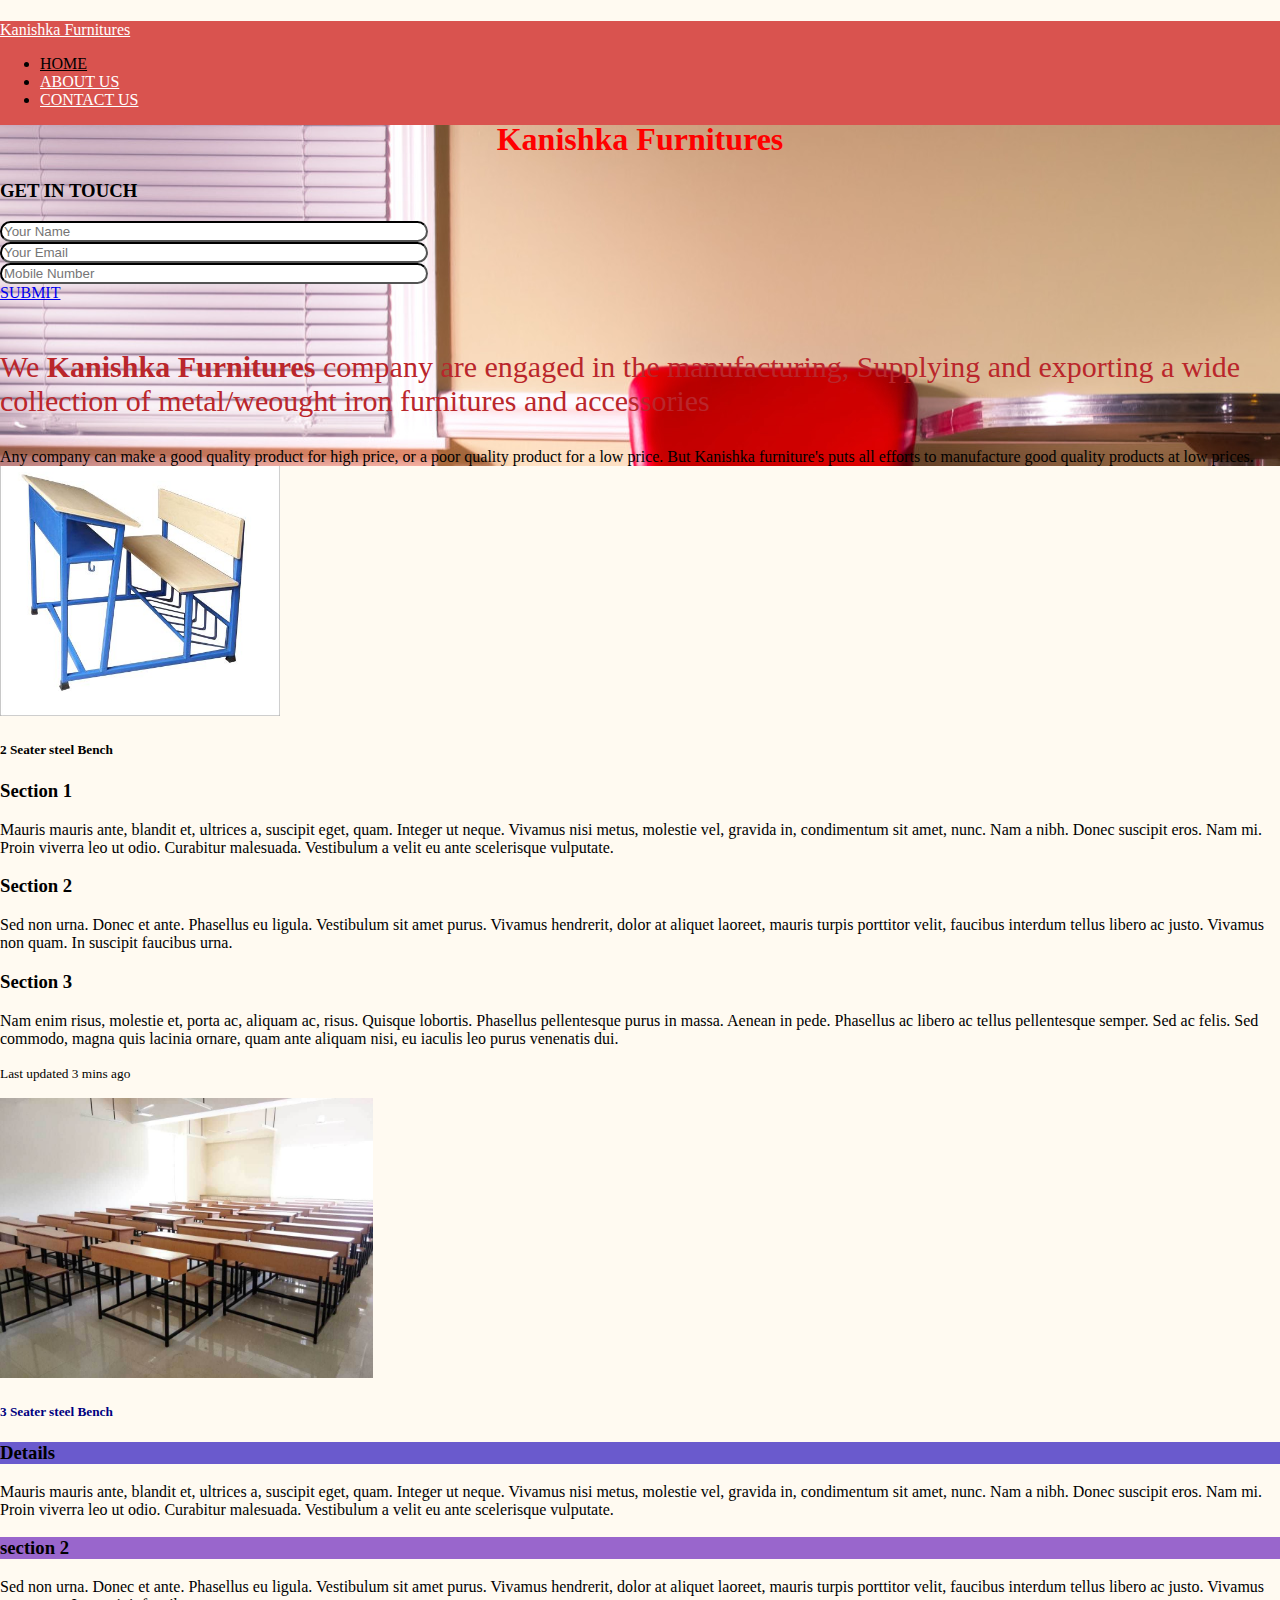
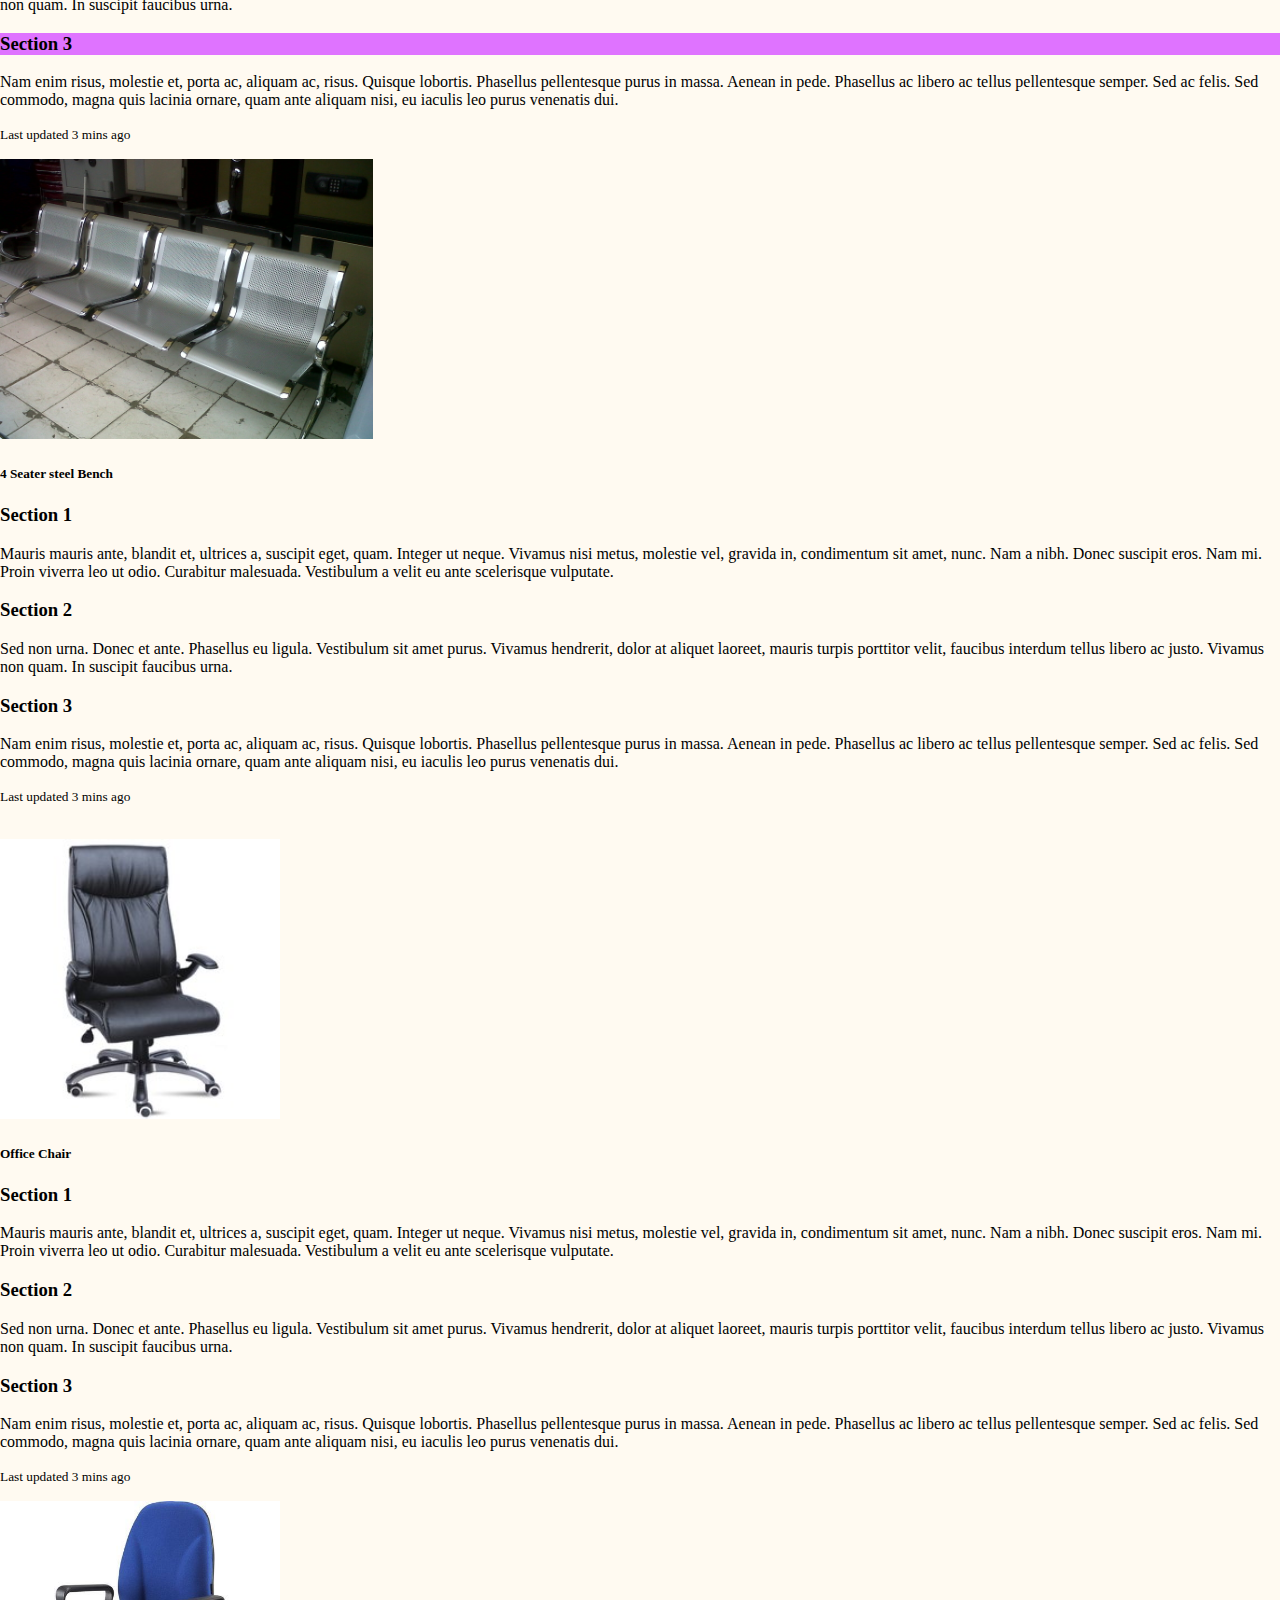
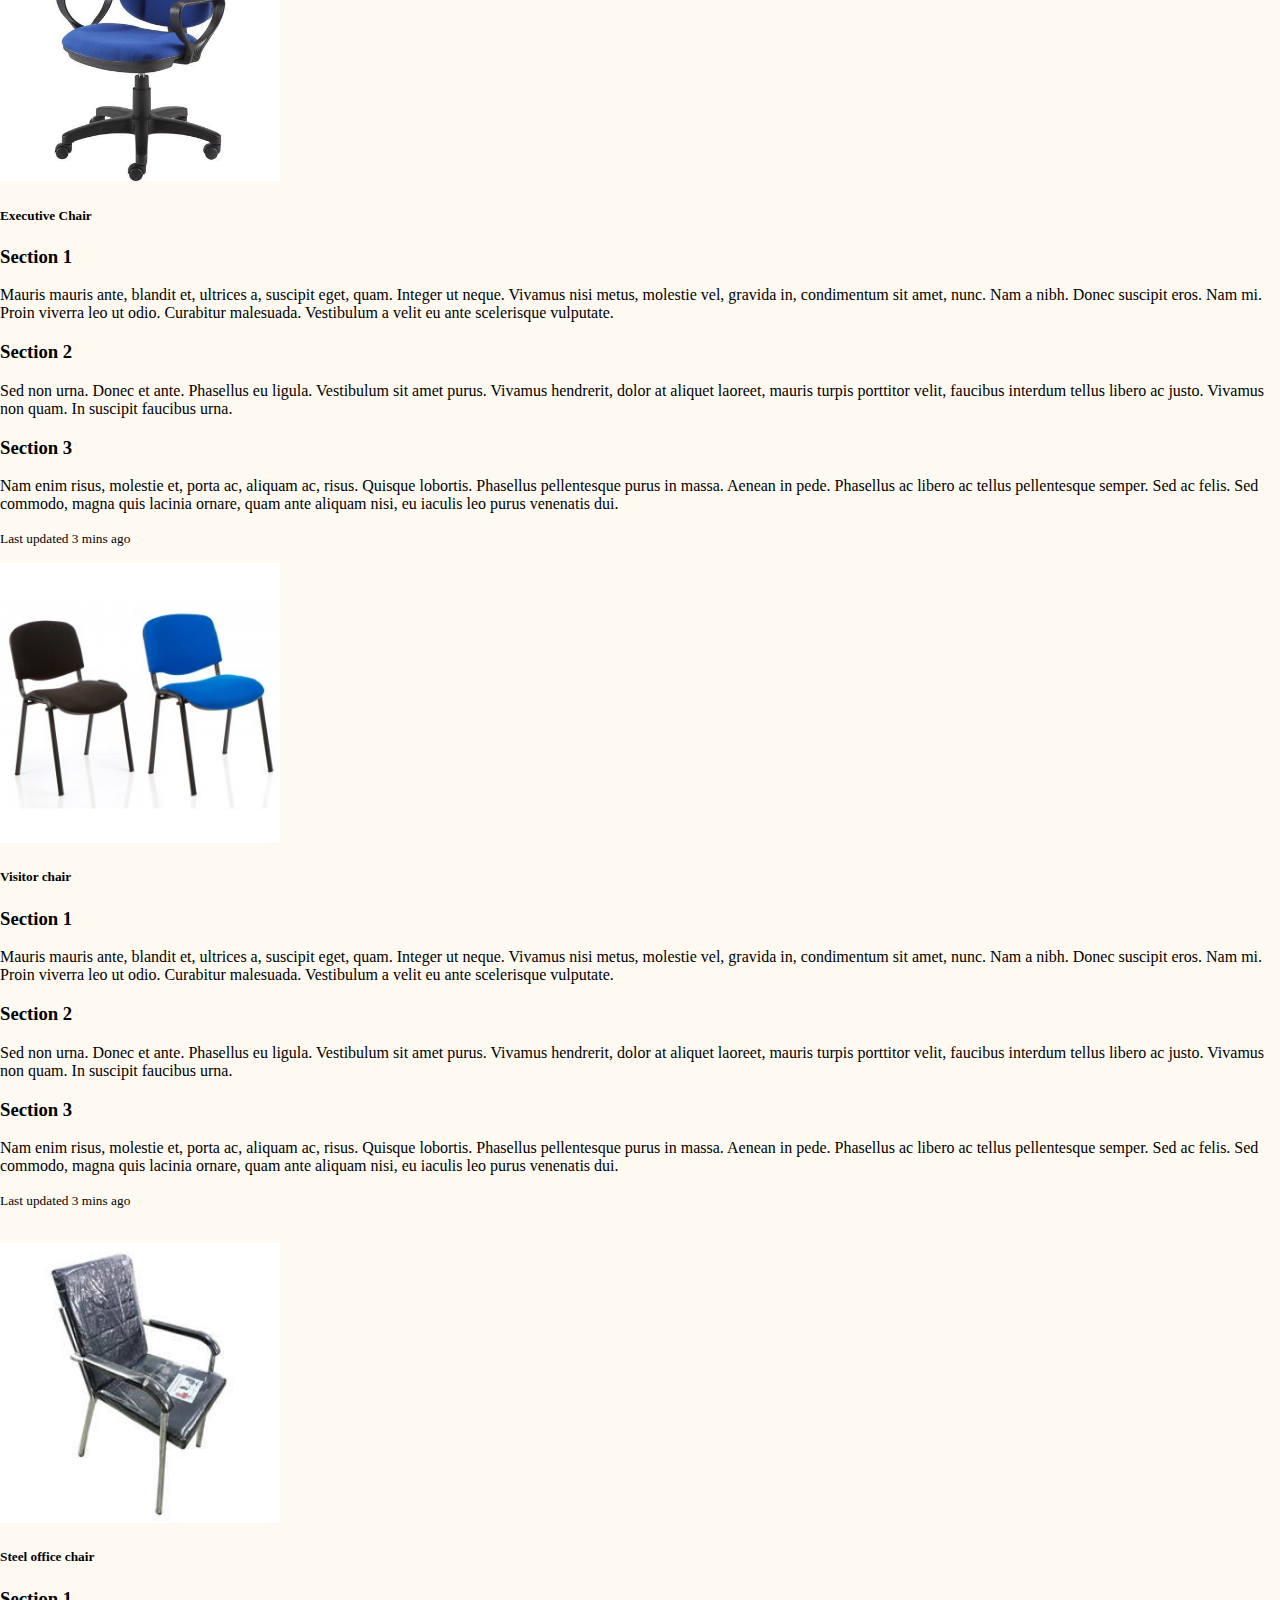
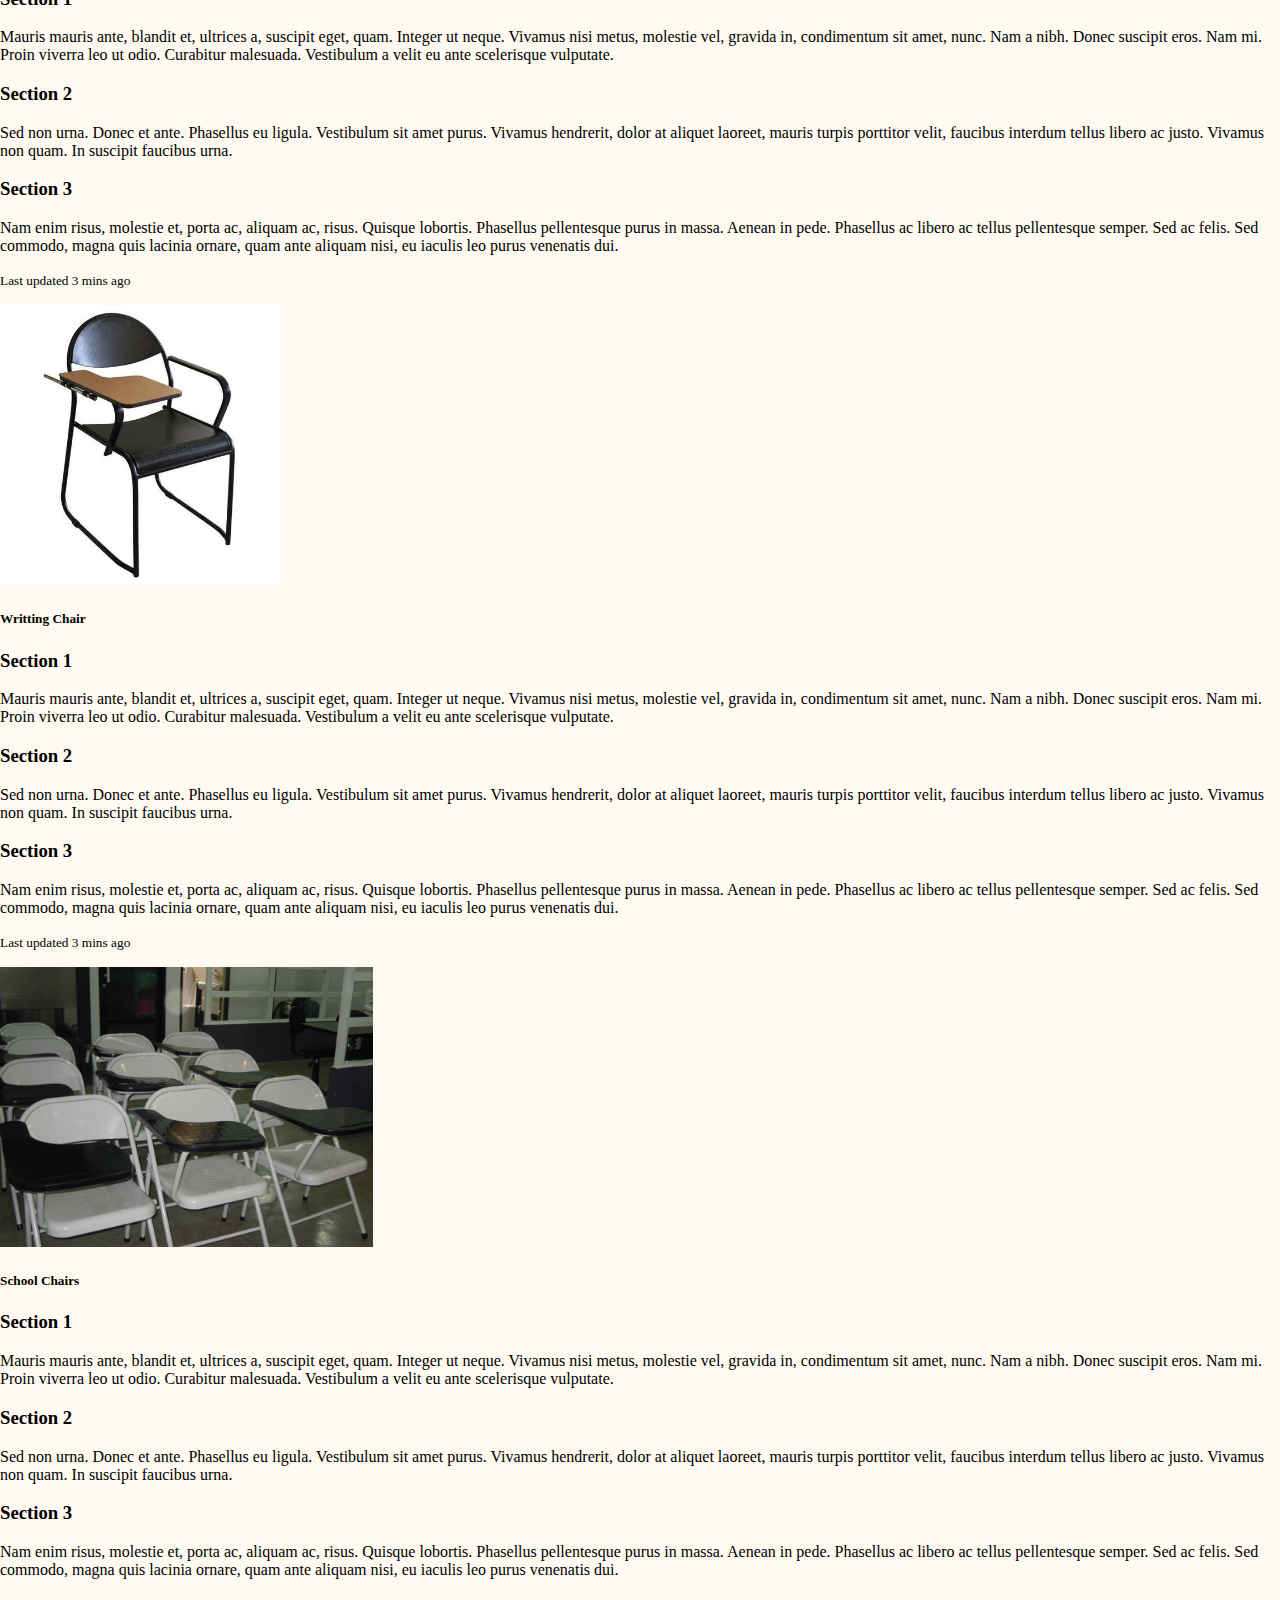
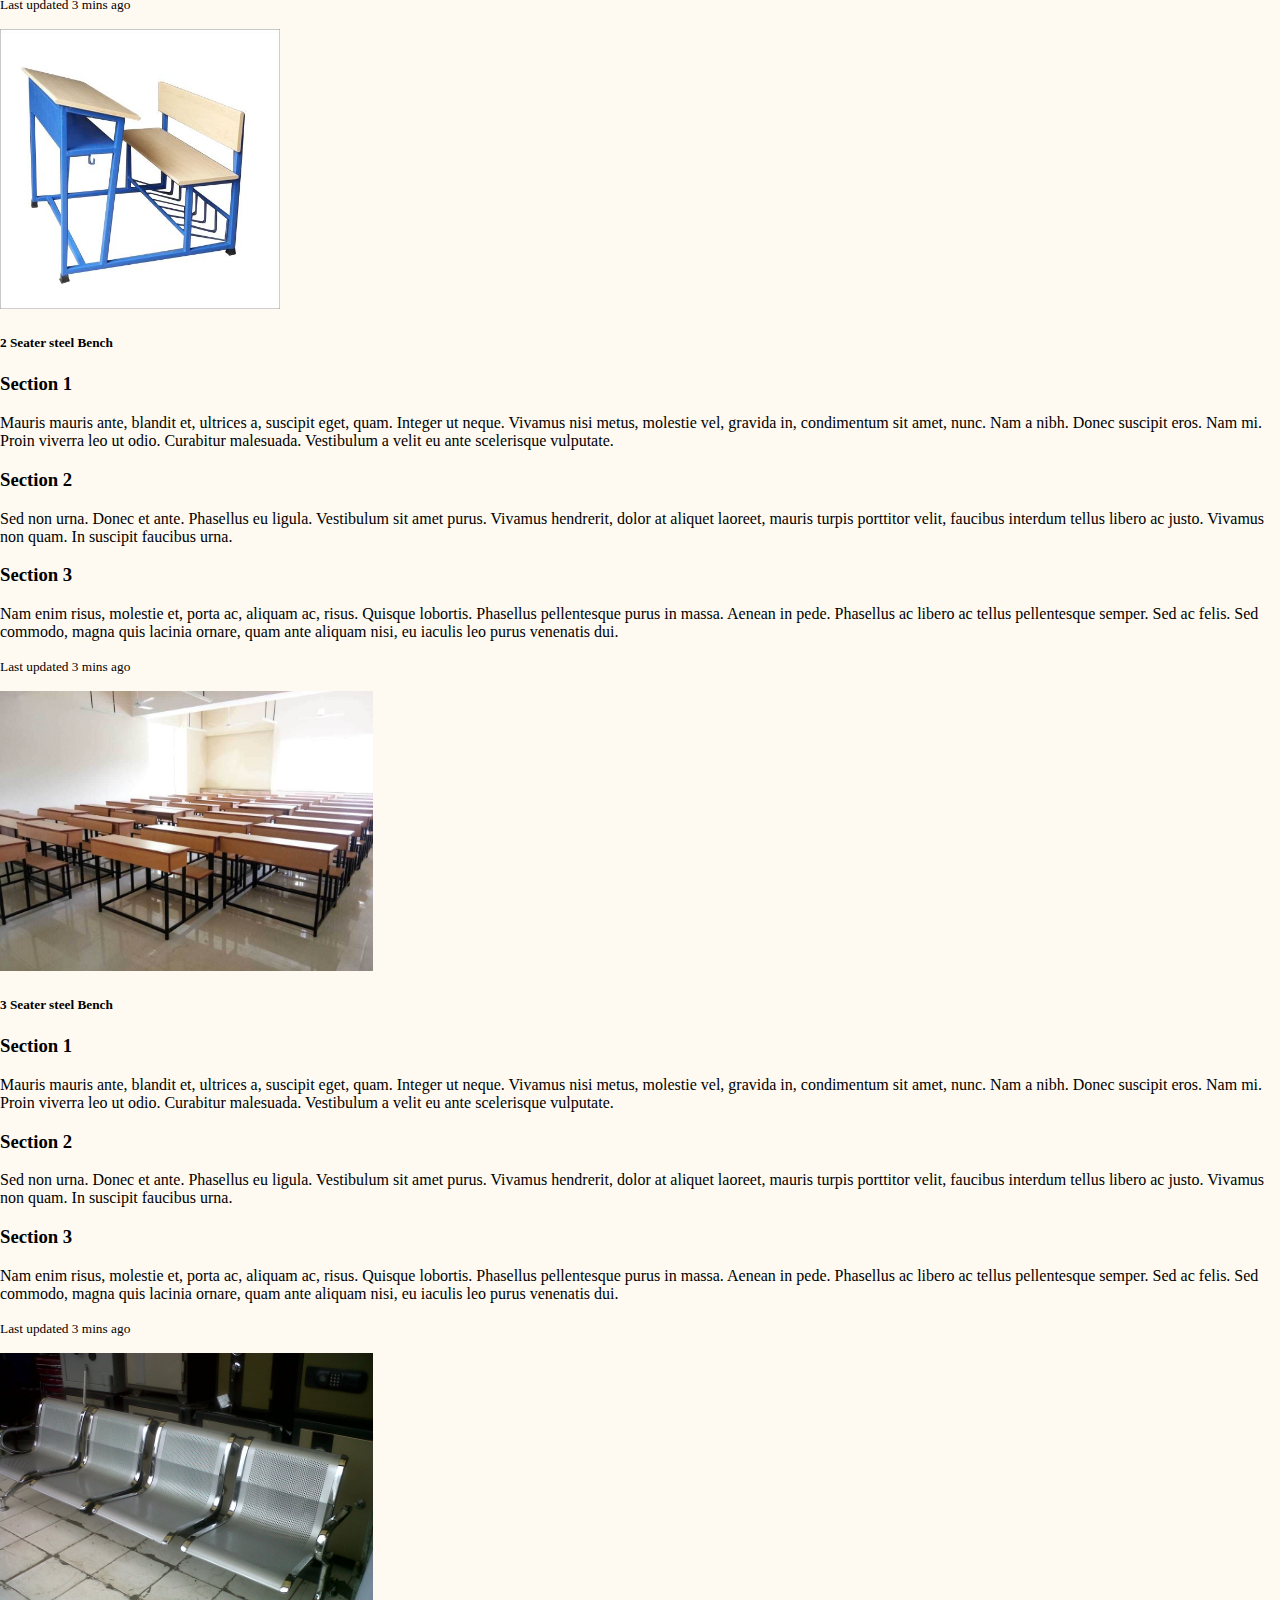
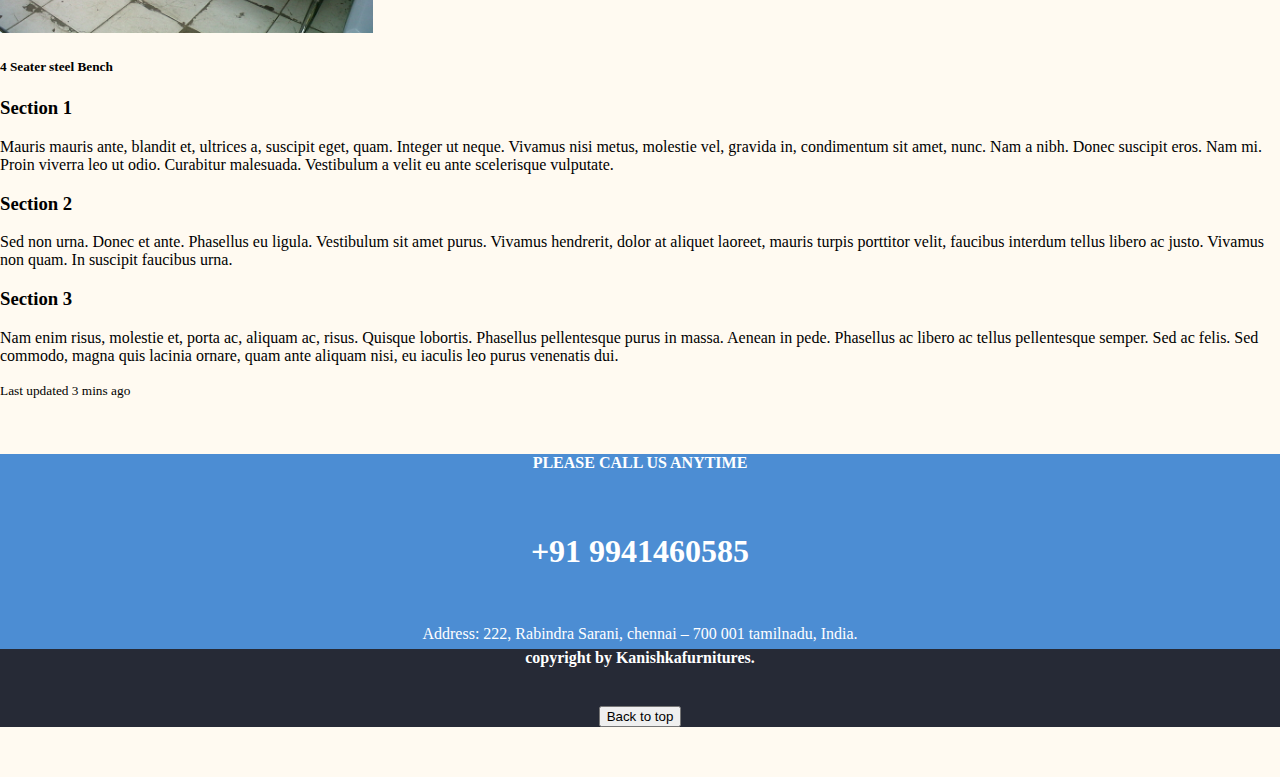
<file: index.html>
<!DOCTYPE html>
<html lang="en">

<head>

    <meta charset="utf-8">
    <meta name="viewport" content="width=device-width, initial-scale=1, shrink-to-fit=no">
	<title>Kanishka Furnitures</title>
      <!-- bootstrap -->
      <link rel="stylesheet" type="text/css" href="file:///home/kutty/Desktop/kanishka-furniture/bootstrap/css/bootstrap.min.css">
      <script type="text/javascript" src="file:///home/kutty/Desktop/kanishka-furniture/bootstrap/js/bootstrap.min.js"></script>
      <!-- jquery -->
    <link rel="stylesheet" type="text/css" href="file:///home/kutty/Desktop/kanishka-furniture/jquery-ui.min.css">
    <link rel="stylesheet" type="text/css" href="file:///home/kutty/Desktop/kanishka-furniture/jquery-ui.theme.min.css">
    <script src="file:///home/kutty/Desktop/kanishka-furniture/jquery.js"></script>
    <script src="file:///home/kutty/Desktop/kanishka-furniture/jquery-ui.min.js"></script>

    <link rel="stylesheet" type="text/css" href="style.css">
    <style type="text/css">
      #jumbo{
        background-image: url(images/redchair.jpg);
        height:100%;
        margin-bottom: 70px;
        position:relative;
        top:100px;

        

      }
      #jumbo input{
        width:420px;
        border-color: black;
        border-radius: 20px;
        
      }
     

    </style>

   
   

</head>
<body>


       <!-- Navbar -->
       <nav class="navbar navbar-expand-lg navbar-light" class="container-sm" style="background-color:#D9534F" href="top" >
         <a class="navbar-brand" href="#" style="color:white">Kanishka Furnitures</a>

         <ul class="nav nav-pills " class="container-sm">
           <li class="nav-item active">
             <a class="nav-link " href="index.html" style="color: black;">HOME</a>
           </li>
           <li class="nav-item">
             <a class="nav-link " href="about.html">ABOUT US</a>
           </li>
           <li class="nav-item" >
             <a class="nav-link" href="contactUs.html">CONTACT US</a>
           </li>
           
         </ul>

         </nav>



         <div class="jumbotron" id="jumbo">
           <h1 class="display-4" style="color:red; text-align:center;">Kanishka Furnitures</h1>
           
           <h3 style="color:black">GET IN TOUCH</h3>
           <input class="form-control mr-sm-2" type="text" placeholder="Your Name" aria-label="name"><br>
           <input class="form-control mr-sm-2" type="mail" placeholder="Your Email" aria-label="mail"><br>
           <input class="form-control mr-sm-2" type="number" placeholder="Mobile Number" aria-label="number"><br>
           <a class="btn btn-danger btn-lg" href="#" role="button">SUBMIT</a><br><br>

           <p class="lead" style="color:#BA262B; font-size: 30px; ">We <b>Kanishka Furnitures</b> company are engaged in the manufacturing, Supplying and exporting a wide collection of metal/weought iron furnitures and accessories</p>
           <p class="lead"style="color:black">Any company can make a good quality product for high price, or a poor quality product for a low price. But Kanishka furniture's puts all efforts to manufacture good quality products at low prices.</p>

         </div>

       
        <div class="card-group">
          <div class="card">
            <img src="images/2seater.jpg" class="card-img-top" alt="...">
            <div class="card-body">
              <h5 class="card-title">2 Seater steel Bench</h5>
              <p class="card-text">
                

                <div class="accordion">
                  <h3>Section 1</h3>
                  <div>
                    <p>
                    Mauris mauris ante, blandit et, ultrices a, suscipit eget, quam. Integer
                    ut neque. Vivamus nisi metus, molestie vel, gravida in, condimentum sit
                    amet, nunc. Nam a nibh. Donec suscipit eros. Nam mi. Proin viverra leo ut
                    odio. Curabitur malesuada. Vestibulum a velit eu ante scelerisque vulputate.
                    </p>
                  </div>
                  <h3>Section 2</h3>
                  <div>
                    <p>
                    Sed non urna. Donec et ante. Phasellus eu ligula. Vestibulum sit amet
                    purus. Vivamus hendrerit, dolor at aliquet laoreet, mauris turpis porttitor
                    velit, faucibus interdum tellus libero ac justo. Vivamus non quam. In
                    suscipit faucibus urna.
                    </p>
                  </div>
                  <h3>Section 3</h3>
                  <div>
                    <p>
                    Nam enim risus, molestie et, porta ac, aliquam ac, risus. Quisque lobortis.
                    Phasellus pellentesque purus in massa. Aenean in pede. Phasellus ac libero
                    ac tellus pellentesque semper. Sed ac felis. Sed commodo, magna quis
                    lacinia ornare, quam ante aliquam nisi, eu iaculis leo purus venenatis dui.
                    </p>
                    </div>
                    </div>   
                
              </p>
              <p class="card-text"><small class="text-muted">Last updated 3 mins ago</small></p>
            </div>
          </div>
          <div class="card">
            <img src="images/3seater.jpg" class="card-img-top" alt="...">
            <div class="card-body">
              <h5 class="card-title" style="color:#000080">3 Seater steel Bench</h5>
              <p class="card-text">

                <div class="accordion">
                  <h3 style="background-color:#6A5ACD">Details</h3>
                  <div>
                    <p>
                    Mauris mauris ante, blandit et, ultrices a, suscipit eget, quam. Integer
                    ut neque. Vivamus nisi metus, molestie vel, gravida in, condimentum sit
                    amet, nunc. Nam a nibh. Donec suscipit eros. Nam mi. Proin viverra leo ut
                    odio. Curabitur malesuada. Vestibulum a velit eu ante scelerisque vulputate.
                    </p>
                  </div>
                  <h3 style="background-color:#9966CC">section 2</h3>
                  <div>
                    <p>
                    Sed non urna. Donec et ante. Phasellus eu ligula. Vestibulum sit amet
                    purus. Vivamus hendrerit, dolor at aliquet laoreet, mauris turpis porttitor
                    velit, faucibus interdum tellus libero ac justo. Vivamus non quam. In
                    suscipit faucibus urna.
                    </p>
                  </div>
                  <h3 style="background-color:#DF73FF">Section 3</h3>
                  <div>
                    <p>
                    Nam enim risus, molestie et, porta ac, aliquam ac, risus. Quisque lobortis.
                    Phasellus pellentesque purus in massa. Aenean in pede. Phasellus ac libero
                    ac tellus pellentesque semper. Sed ac felis. Sed commodo, magna quis
                    lacinia ornare, quam ante aliquam nisi, eu iaculis leo purus venenatis dui.
                    </p>
                    </div>
                    </div>
             


              </p>
              <p class="card-text"><small class="text-muted">Last updated 3 mins ago</small></p>
            </div>
          </div>
          <div class="card">
            <img src="images/4seater.jpg" class="card-img-top" alt="...">
            <div class="card-body">
              <h5 class="card-title">4 Seater steel Bench</h5>
              <p class="card-text"><div class="accordion">
                  <h3>Section 1</h3>
                  <div>
                    <p>
                    Mauris mauris ante, blandit et, ultrices a, suscipit eget, quam. Integer
                    ut neque. Vivamus nisi metus, molestie vel, gravida in, condimentum sit
                    amet, nunc. Nam a nibh. Donec suscipit eros. Nam mi. Proin viverra leo ut
                    odio. Curabitur malesuada. Vestibulum a velit eu ante scelerisque vulputate.
                    </p>
                  </div>
                  <h3>Section 2</h3>
                  <div>
                    <p>
                    Sed non urna. Donec et ante. Phasellus eu ligula. Vestibulum sit amet
                    purus. Vivamus hendrerit, dolor at aliquet laoreet, mauris turpis porttitor
                    velit, faucibus interdum tellus libero ac justo. Vivamus non quam. In
                    suscipit faucibus urna.
                    </p>
                  </div>
                  <h3>Section 3</h3>
                  <div>
                    <p>
                    Nam enim risus, molestie et, porta ac, aliquam ac, risus. Quisque lobortis.
                    Phasellus pellentesque purus in massa. Aenean in pede. Phasellus ac libero
                    ac tellus pellentesque semper. Sed ac felis. Sed commodo, magna quis
                    lacinia ornare, quam ante aliquam nisi, eu iaculis leo purus venenatis dui.
                    </p>
                    </div>
                    </div></p>
              <p class="card-text"><small class="text-muted">Last updated 3 mins ago</small></p>
            </div>
          </div>
        </div><br>


        <div class="card-group">
          <div class="card">
            <img src="images/officechair.jpg" class="card-img-top" alt="...">
            <div class="card-body">
              <h5 class="card-title">Office Chair</h5>
              <p class="card-text"><div class="accordion">
                  <h3>Section 1</h3>
                  <div>
                    <p>
                    Mauris mauris ante, blandit et, ultrices a, suscipit eget, quam. Integer
                    ut neque. Vivamus nisi metus, molestie vel, gravida in, condimentum sit
                    amet, nunc. Nam a nibh. Donec suscipit eros. Nam mi. Proin viverra leo ut
                    odio. Curabitur malesuada. Vestibulum a velit eu ante scelerisque vulputate.
                    </p>
                  </div>
                  <h3>Section 2</h3>
                  <div>
                    <p>
                    Sed non urna. Donec et ante. Phasellus eu ligula. Vestibulum sit amet
                    purus. Vivamus hendrerit, dolor at aliquet laoreet, mauris turpis porttitor
                    velit, faucibus interdum tellus libero ac justo. Vivamus non quam. In
                    suscipit faucibus urna.
                    </p>
                  </div>
                  <h3>Section 3</h3>
                  <div>
                    <p>
                    Nam enim risus, molestie et, porta ac, aliquam ac, risus. Quisque lobortis.
                    Phasellus pellentesque purus in massa. Aenean in pede. Phasellus ac libero
                    ac tellus pellentesque semper. Sed ac felis. Sed commodo, magna quis
                    lacinia ornare, quam ante aliquam nisi, eu iaculis leo purus venenatis dui.
                    </p>
                    </div>
                    </div></p>
              <p class="card-text"><small class="text-muted">Last updated 3 mins ago</small></p>
            </div>
          </div>
          <div class="card">
            <img src="images/executive-chair.jpg" class="card-img-top" alt="...">
            <div class="card-body">
              <h5 class="card-title">Executive Chair</h5>
              <p class="card-text"><div class="accordion">
                  <h3>Section 1</h3>
                  <div>
                    <p>
                    Mauris mauris ante, blandit et, ultrices a, suscipit eget, quam. Integer
                    ut neque. Vivamus nisi metus, molestie vel, gravida in, condimentum sit
                    amet, nunc. Nam a nibh. Donec suscipit eros. Nam mi. Proin viverra leo ut
                    odio. Curabitur malesuada. Vestibulum a velit eu ante scelerisque vulputate.
                    </p>
                  </div>
                  <h3>Section 2</h3>
                  <div>
                    <p>
                    Sed non urna. Donec et ante. Phasellus eu ligula. Vestibulum sit amet
                    purus. Vivamus hendrerit, dolor at aliquet laoreet, mauris turpis porttitor
                    velit, faucibus interdum tellus libero ac justo. Vivamus non quam. In
                    suscipit faucibus urna.
                    </p>
                  </div>
                  <h3>Section 3</h3>
                  <div>
                    <p>
                    Nam enim risus, molestie et, porta ac, aliquam ac, risus. Quisque lobortis.
                    Phasellus pellentesque purus in massa. Aenean in pede. Phasellus ac libero
                    ac tellus pellentesque semper. Sed ac felis. Sed commodo, magna quis
                    lacinia ornare, quam ante aliquam nisi, eu iaculis leo purus venenatis dui.
                    </p>
                    </div>
                    </div></p>
              <p class="card-text"><small class="text-muted">Last updated 3 mins ago</small></p>
            </div>
          </div>
          <div class="card">
            <img src="images/visitor.jpg" class="card-img-top" alt="...">
            <div class="card-body">
              <h5 class="card-title">Visitor chair</h5>
              <p class="card-text"><div class="accordion">
                  <h3>Section 1</h3>
                  <div>
                    <p>
                    Mauris mauris ante, blandit et, ultrices a, suscipit eget, quam. Integer
                    ut neque. Vivamus nisi metus, molestie vel, gravida in, condimentum sit
                    amet, nunc. Nam a nibh. Donec suscipit eros. Nam mi. Proin viverra leo ut
                    odio. Curabitur malesuada. Vestibulum a velit eu ante scelerisque vulputate.
                    </p>
                  </div>
                  <h3>Section 2</h3>
                  <div>
                    <p>
                    Sed non urna. Donec et ante. Phasellus eu ligula. Vestibulum sit amet
                    purus. Vivamus hendrerit, dolor at aliquet laoreet, mauris turpis porttitor
                    velit, faucibus interdum tellus libero ac justo. Vivamus non quam. In
                    suscipit faucibus urna.
                    </p>
                  </div>
                  <h3>Section 3</h3>
                  <div>
                    <p>
                    Nam enim risus, molestie et, porta ac, aliquam ac, risus. Quisque lobortis.
                    Phasellus pellentesque purus in massa. Aenean in pede. Phasellus ac libero
                    ac tellus pellentesque semper. Sed ac felis. Sed commodo, magna quis
                    lacinia ornare, quam ante aliquam nisi, eu iaculis leo purus venenatis dui.
                    </p>
                    </div>
                    </div></p>
              <p class="card-text"><small class="text-muted">Last updated 3 mins ago</small></p>
            </div>
          </div>
        </div><br>

        <div class="card-group">
          <div class="card">
            <img src="images/steel-office-chair.jpg" class="card-img-top" alt="...">
            <div class="card-body">
              <h5 class="card-title">Steel office chair</h5>
              <p class="card-text"><div class="accordion">
                  <h3>Section 1</h3>
                  <div>
                    <p>
                    Mauris mauris ante, blandit et, ultrices a, suscipit eget, quam. Integer
                    ut neque. Vivamus nisi metus, molestie vel, gravida in, condimentum sit
                    amet, nunc. Nam a nibh. Donec suscipit eros. Nam mi. Proin viverra leo ut
                    odio. Curabitur malesuada. Vestibulum a velit eu ante scelerisque vulputate.
                    </p>
                  </div>
                  <h3>Section 2</h3>
                  <div>
                    <p>
                    Sed non urna. Donec et ante. Phasellus eu ligula. Vestibulum sit amet
                    purus. Vivamus hendrerit, dolor at aliquet laoreet, mauris turpis porttitor
                    velit, faucibus interdum tellus libero ac justo. Vivamus non quam. In
                    suscipit faucibus urna.
                    </p>
                  </div>
                  <h3>Section 3</h3>
                  <div>
                    <p>
                    Nam enim risus, molestie et, porta ac, aliquam ac, risus. Quisque lobortis.
                    Phasellus pellentesque purus in massa. Aenean in pede. Phasellus ac libero
                    ac tellus pellentesque semper. Sed ac felis. Sed commodo, magna quis
                    lacinia ornare, quam ante aliquam nisi, eu iaculis leo purus venenatis dui.
                    </p>
                    </div>
                    </div></p>
              <p class="card-text"><small class="text-muted">Last updated 3 mins ago</small></p>
            </div>
          </div>
          <div class="card">
            <img src="images/writting-chair.jpeg" class="card-img-top" alt="...">
            <div class="card-body">
              <h5 class="card-title">Writting Chair</h5>
              <p class="card-text"><div class="accordion">
                  <h3>Section 1</h3>
                  <div>
                    <p>
                    Mauris mauris ante, blandit et, ultrices a, suscipit eget, quam. Integer
                    ut neque. Vivamus nisi metus, molestie vel, gravida in, condimentum sit
                    amet, nunc. Nam a nibh. Donec suscipit eros. Nam mi. Proin viverra leo ut
                    odio. Curabitur malesuada. Vestibulum a velit eu ante scelerisque vulputate.
                    </p>
                  </div>
                  <h3>Section 2</h3>
                  <div>
                    <p>
                    Sed non urna. Donec et ante. Phasellus eu ligula. Vestibulum sit amet
                    purus. Vivamus hendrerit, dolor at aliquet laoreet, mauris turpis porttitor
                    velit, faucibus interdum tellus libero ac justo. Vivamus non quam. In
                    suscipit faucibus urna.
                    </p>
                  </div>
                  <h3>Section 3</h3>
                  <div>
                    <p>
                    Nam enim risus, molestie et, porta ac, aliquam ac, risus. Quisque lobortis.
                    Phasellus pellentesque purus in massa. Aenean in pede. Phasellus ac libero
                    ac tellus pellentesque semper. Sed ac felis. Sed commodo, magna quis
                    lacinia ornare, quam ante aliquam nisi, eu iaculis leo purus venenatis dui.
                    </p>
                    </div>
                    </div></p>
              <p class="card-text"><small class="text-muted">Last updated 3 mins ago</small></p>
            </div>
          </div>
          <div class="card">
            <img src="images/school-chair.jpg" class="card-img-top" alt="...">
            <div class="card-body">
              <h5 class="card-title">School Chairs</h5>
              <p class="card-text"><div class="accordion">
                  <h3>Section 1</h3>
                  <div>
                    <p>
                    Mauris mauris ante, blandit et, ultrices a, suscipit eget, quam. Integer
                    ut neque. Vivamus nisi metus, molestie vel, gravida in, condimentum sit
                    amet, nunc. Nam a nibh. Donec suscipit eros. Nam mi. Proin viverra leo ut
                    odio. Curabitur malesuada. Vestibulum a velit eu ante scelerisque vulputate.
                    </p>
                  </div>
                  <h3>Section 2</h3>
                  <div>
                    <p>
                    Sed non urna. Donec et ante. Phasellus eu ligula. Vestibulum sit amet
                    purus. Vivamus hendrerit, dolor at aliquet laoreet, mauris turpis porttitor
                    velit, faucibus interdum tellus libero ac justo. Vivamus non quam. In
                    suscipit faucibus urna.
                    </p>
                  </div>
                  <h3>Section 3</h3>
                  <div>
                    <p>
                    Nam enim risus, molestie et, porta ac, aliquam ac, risus. Quisque lobortis.
                    Phasellus pellentesque purus in massa. Aenean in pede. Phasellus ac libero
                    ac tellus pellentesque semper. Sed ac felis. Sed commodo, magna quis
                    lacinia ornare, quam ante aliquam nisi, eu iaculis leo purus venenatis dui.
                    </p>
                    </div>
                    </div></p>
              <p class="card-text"><small class="text-muted">Last updated 3 mins ago</small></p>
            </div>
          </div>
        </div>

        <div class="card-group">
          <div class="card" class="active">
            <img src="images/2seater.jpg" class="card-img-top" alt="...">
            <div class="card-body">
              <h5 class="card-title">2 Seater steel Bench</h5>
              <p class="card-text"><div class="accordion">
                  <h3>Section 1</h3>
                  <div>
                    <p>
                    Mauris mauris ante, blandit et, ultrices a, suscipit eget, quam. Integer
                    ut neque. Vivamus nisi metus, molestie vel, gravida in, condimentum sit
                    amet, nunc. Nam a nibh. Donec suscipit eros. Nam mi. Proin viverra leo ut
                    odio. Curabitur malesuada. Vestibulum a velit eu ante scelerisque vulputate.
                    </p>
                  </div>
                  <h3>Section 2</h3>
                  <div>
                    <p>
                    Sed non urna. Donec et ante. Phasellus eu ligula. Vestibulum sit amet
                    purus. Vivamus hendrerit, dolor at aliquet laoreet, mauris turpis porttitor
                    velit, faucibus interdum tellus libero ac justo. Vivamus non quam. In
                    suscipit faucibus urna.
                    </p>
                  </div>
                  <h3>Section 3</h3>
                  <div>
                    <p>
                    Nam enim risus, molestie et, porta ac, aliquam ac, risus. Quisque lobortis.
                    Phasellus pellentesque purus in massa. Aenean in pede. Phasellus ac libero
                    ac tellus pellentesque semper. Sed ac felis. Sed commodo, magna quis
                    lacinia ornare, quam ante aliquam nisi, eu iaculis leo purus venenatis dui.
                    </p>
                    </div>
                    </div></p>
              <p class="card-text"><small class="text-muted">Last updated 3 mins ago</small></p>
            </div>
          </div>
          <div class="card">
            <img src="images/3seater.jpg" class="card-img-top" alt="...">
            <div class="card-body">
              <h5 class="card-title">3 Seater steel Bench</h5>
              <p class="card-text"><div class="accordion">
                  <h3>Section 1</h3>
                  <div>
                    <p>
                    Mauris mauris ante, blandit et, ultrices a, suscipit eget, quam. Integer
                    ut neque. Vivamus nisi metus, molestie vel, gravida in, condimentum sit
                    amet, nunc. Nam a nibh. Donec suscipit eros. Nam mi. Proin viverra leo ut
                    odio. Curabitur malesuada. Vestibulum a velit eu ante scelerisque vulputate.
                    </p>
                  </div>
                  <h3>Section 2</h3>
                  <div>
                    <p>
                    Sed non urna. Donec et ante. Phasellus eu ligula. Vestibulum sit amet
                    purus. Vivamus hendrerit, dolor at aliquet laoreet, mauris turpis porttitor
                    velit, faucibus interdum tellus libero ac justo. Vivamus non quam. In
                    suscipit faucibus urna.
                    </p>
                  </div>
                  <h3>Section 3</h3>
                  <div>
                    <p>
                    Nam enim risus, molestie et, porta ac, aliquam ac, risus. Quisque lobortis.
                    Phasellus pellentesque purus in massa. Aenean in pede. Phasellus ac libero
                    ac tellus pellentesque semper. Sed ac felis. Sed commodo, magna quis
                    lacinia ornare, quam ante aliquam nisi, eu iaculis leo purus venenatis dui.
                    </p>
                    </div>
                    </div></p>
              <p class="card-text"><small class="text-muted">Last updated 3 mins ago</small></p>
            </div>
          </div>
          <div class="card">
            <img src="images/4seater.jpg" class="card-img-top" alt="...">
            <div class="card-body">
              <h5 class="card-title">4 Seater steel Bench</h5>
              <p class="card-text"><div class="accordion">
                  <h3>Section 1</h3>
                  <div>
                    <p>
                    Mauris mauris ante, blandit et, ultrices a, suscipit eget, quam. Integer
                    ut neque. Vivamus nisi metus, molestie vel, gravida in, condimentum sit
                    amet, nunc. Nam a nibh. Donec suscipit eros. Nam mi. Proin viverra leo ut
                    odio. Curabitur malesuada. Vestibulum a velit eu ante scelerisque vulputate.
                    </p>
                  </div>
                  <h3>Section 2</h3>
                  <div>
                    <p>
                    Sed non urna. Donec et ante. Phasellus eu ligula. Vestibulum sit amet
                    purus. Vivamus hendrerit, dolor at aliquet laoreet, mauris turpis porttitor
                    velit, faucibus interdum tellus libero ac justo. Vivamus non quam. In
                    suscipit faucibus urna.
                    </p>
                  </div>
                  <h3>Section 3</h3>
                  <div>
                    <p>
                    Nam enim risus, molestie et, porta ac, aliquam ac, risus. Quisque lobortis.
                    Phasellus pellentesque purus in massa. Aenean in pede. Phasellus ac libero
                    ac tellus pellentesque semper. Sed ac felis. Sed commodo, magna quis
                    lacinia ornare, quam ante aliquam nisi, eu iaculis leo purus venenatis dui.
                    </p>
                    </div>
                    </div></p>
              <p class="card-text"><small class="text-muted">Last updated 3 mins ago</small></p>
            </div>
          </div>
        </div><br>

        <div class="jumbotron" id="endbar">
            <h4> PLEASE CALL US ANYTIME </h4><br>
          <h1 class="display-4">+91 9941460585</h1><br>

          <p class="lead">Address: 222, Rabindra Sarani, chennai – 700 001 tamilnadu, India.</p>
          <p class="lead">Email Address:kanishkafurnitures2@gmail.com</p>
          
        </div>
        <div class="jumbotron" id="copyright">
          <h4 class="lead">copyright by Kanishkafurnitures.</h4>
          <br>
         <button type="button" class="btn btn-info" href="top" >Back to top</button>
        
        </div>

        <script>
          $( function() {
            $( ".accordion" ).accordion();
          } );
          </script>


          
</body>
</html>
</file>
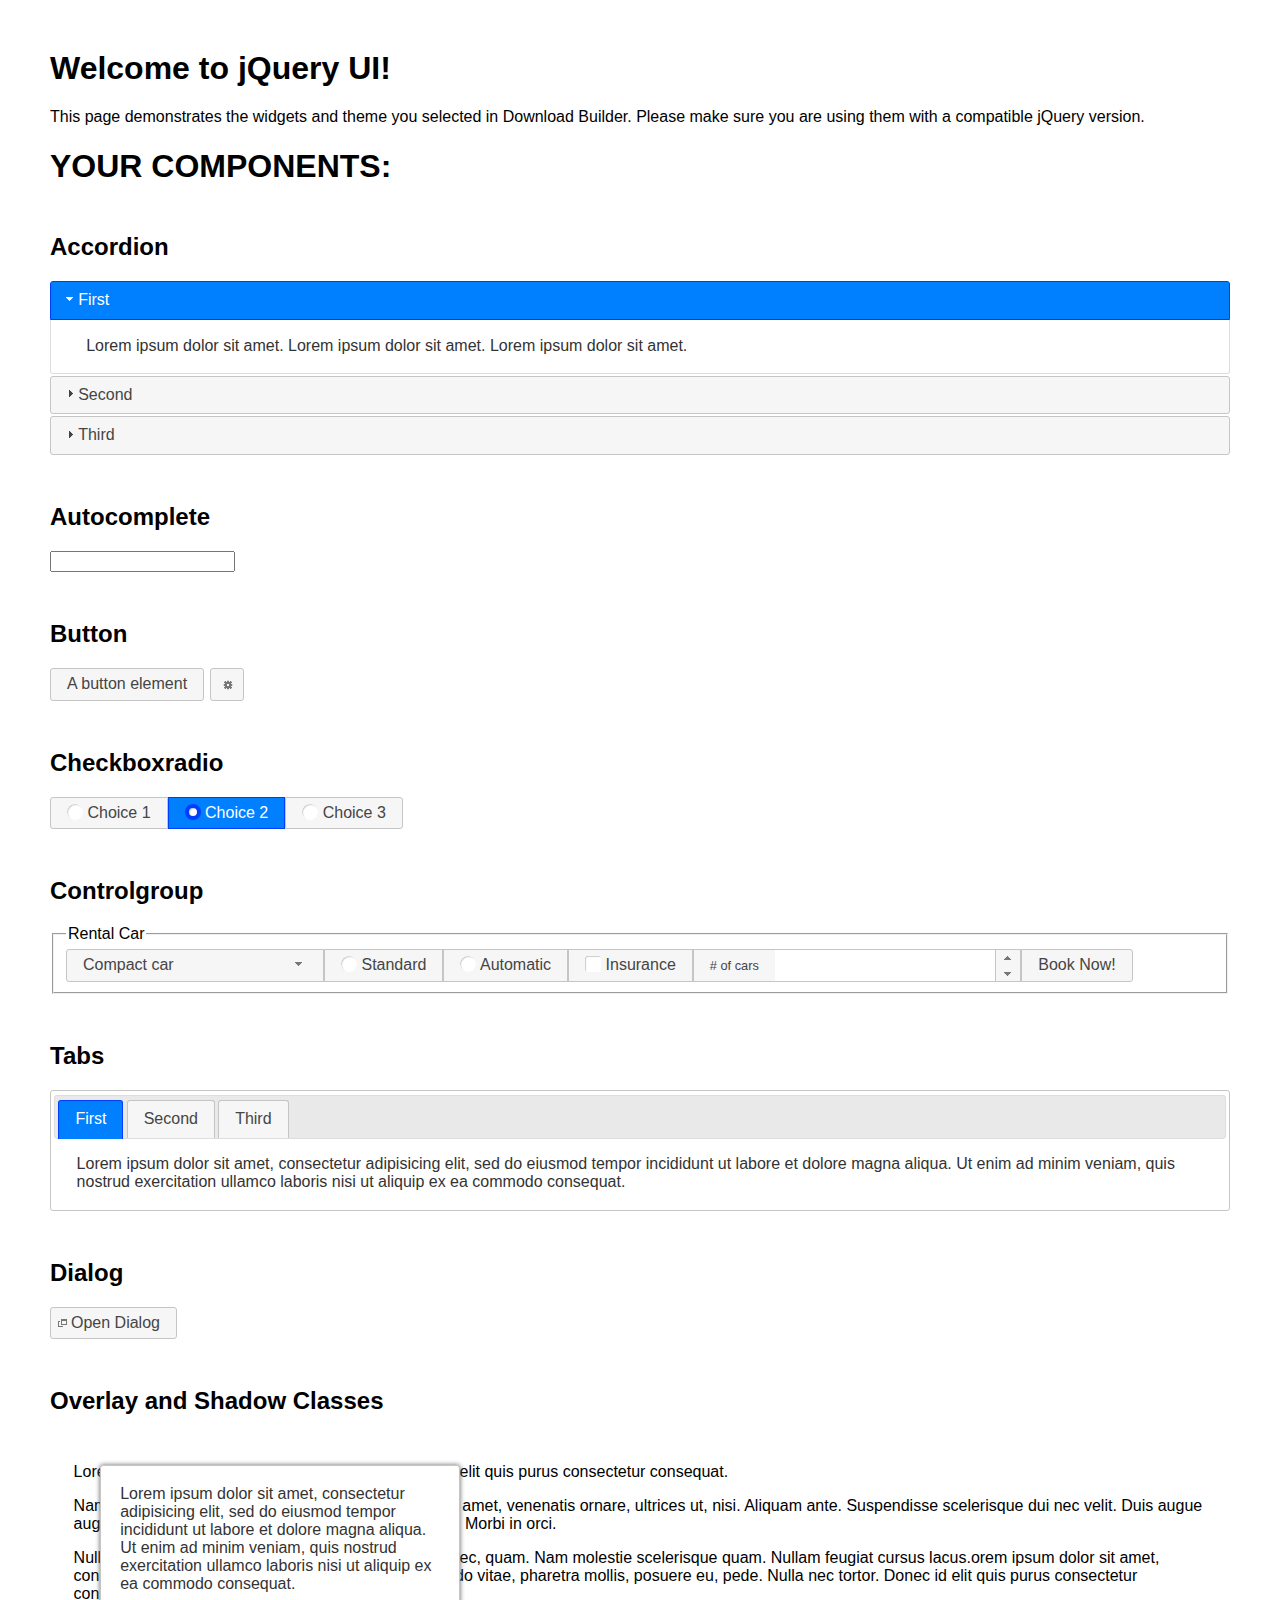
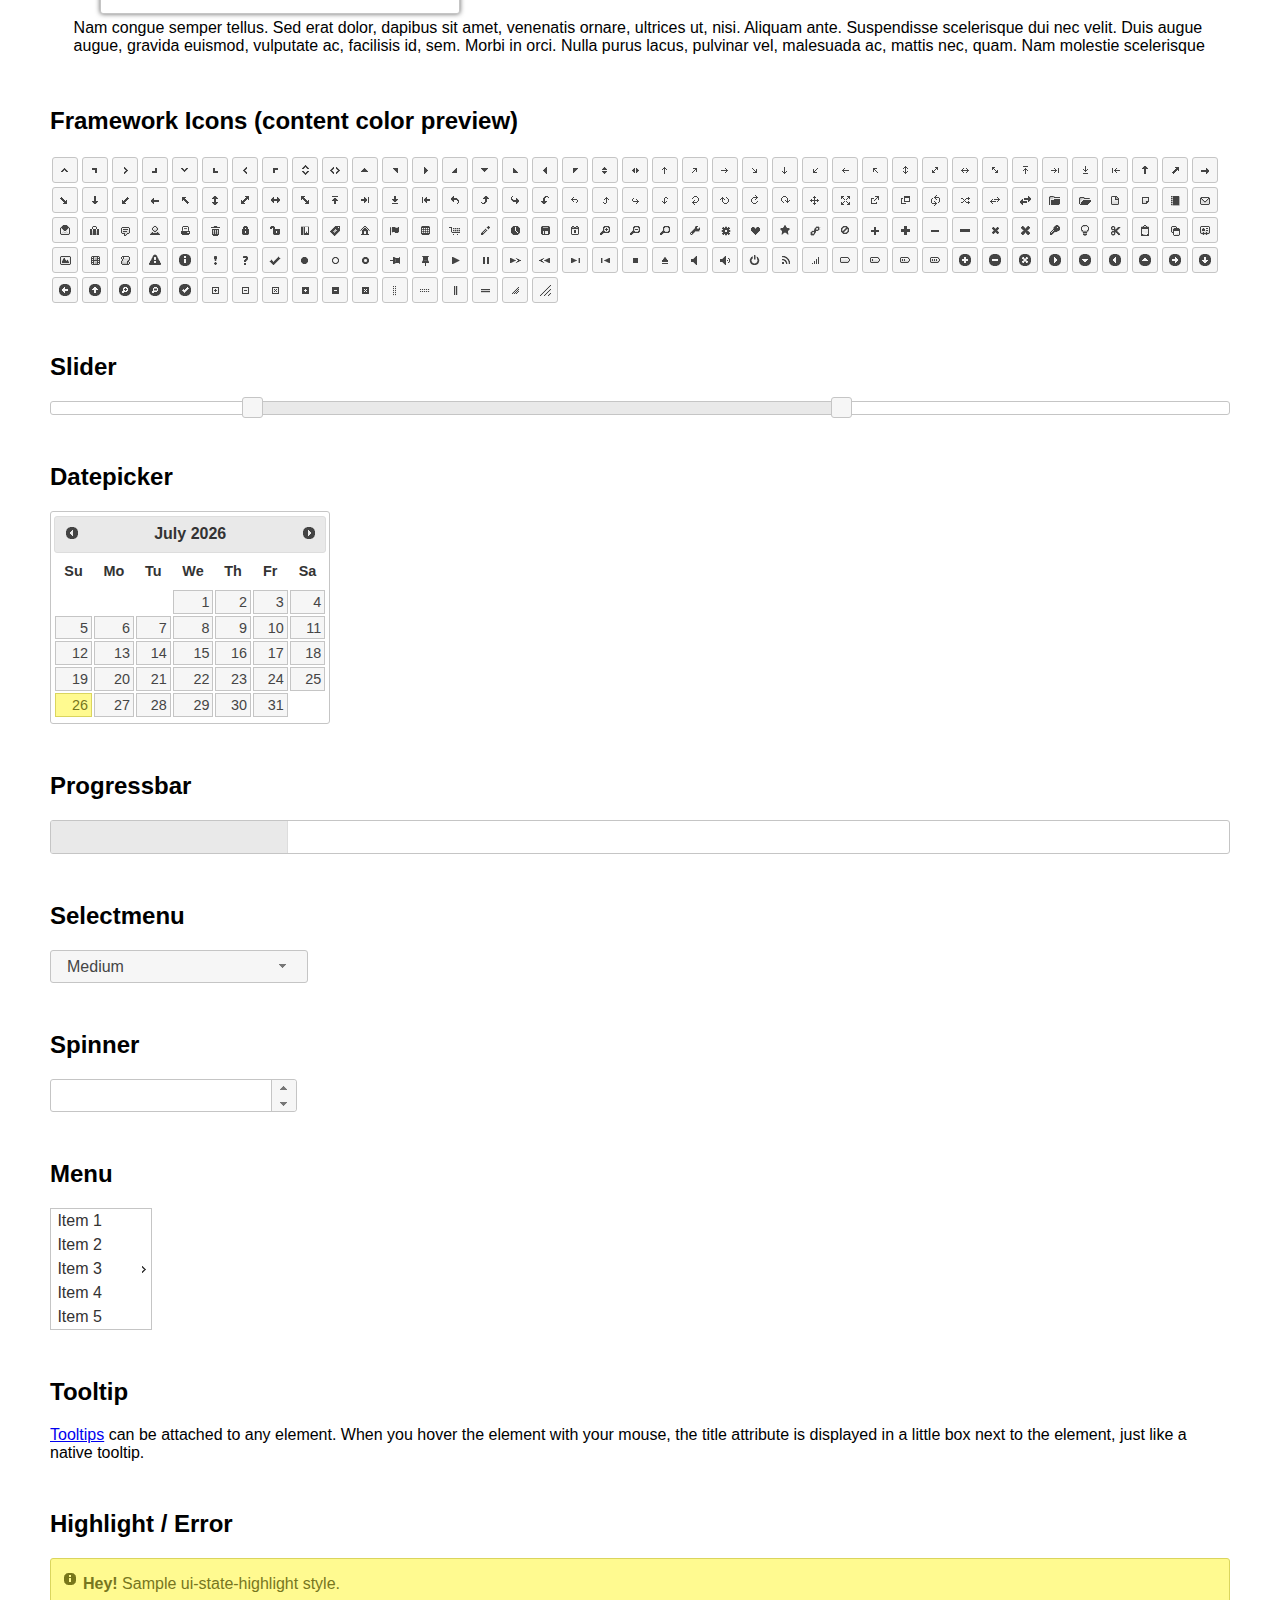
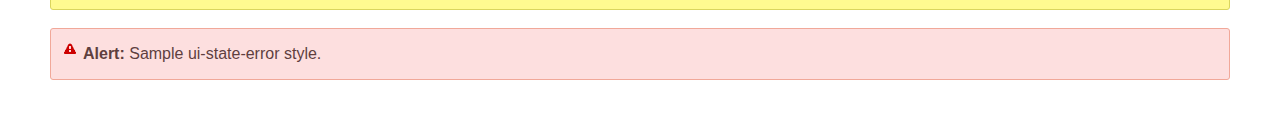
<file: jquery-ui/index.html>
<!doctype html>
<html lang="us">
<head>
	<meta charset="utf-8">
	<title>jQuery UI Example Page</title>
	<link href="jquery-ui.css" rel="stylesheet">
	<style>
	body{
		font-family: "Trebuchet MS", sans-serif;
		margin: 50px;
	}
	.demoHeaders {
		margin-top: 2em;
	}
	#dialog-link {
		padding: .4em 1em .4em 20px;
		text-decoration: none;
		position: relative;
	}
	#dialog-link span.ui-icon {
		margin: 0 5px 0 0;
		position: absolute;
		left: .2em;
		top: 50%;
		margin-top: -8px;
	}
	#icons {
		margin: 0;
		padding: 0;
	}
	#icons li {
		margin: 2px;
		position: relative;
		padding: 4px 0;
		cursor: pointer;
		float: left;
		list-style: none;
	}
	#icons span.ui-icon {
		float: left;
		margin: 0 4px;
	}
	.fakewindowcontain .ui-widget-overlay {
		position: absolute;
	}
	select {
		width: 200px;
	}
	</style>
</head>
<body>

<h1>Welcome to jQuery UI!</h1>

<div class="ui-widget">
	<p>This page demonstrates the widgets and theme you selected in Download Builder. Please make sure you are using them with a compatible jQuery version.</p>
</div>

<h1>YOUR COMPONENTS:</h1>


<!-- Accordion -->
<h2 class="demoHeaders">Accordion</h2>
<div id="accordion">
	<h3>First</h3>
	<div>Lorem ipsum dolor sit amet. Lorem ipsum dolor sit amet. Lorem ipsum dolor sit amet.</div>
	<h3>Second</h3>
	<div>Phasellus mattis tincidunt nibh.</div>
	<h3>Third</h3>
	<div>Nam dui erat, auctor a, dignissim quis.</div>
</div>



<!-- Autocomplete -->
<h2 class="demoHeaders">Autocomplete</h2>
<div>
	<input id="autocomplete" title="type &quot;a&quot;">
</div>



<!-- Button -->
<h2 class="demoHeaders">Button</h2>
<button id="button">A button element</button>
<button id="button-icon">An icon-only button</button>



<!-- Checkboxradio -->
<h2 class="demoHeaders">Checkboxradio</h2>
<form style="margin-top: 1em;">
	<div id="radioset">
		<input type="radio" id="radio1" name="radio"><label for="radio1">Choice 1</label>
		<input type="radio" id="radio2" name="radio" checked="checked"><label for="radio2">Choice 2</label>
		<input type="radio" id="radio3" name="radio"><label for="radio3">Choice 3</label>
	</div>
</form>



<!-- Controlgroup -->
<h2 class="demoHeaders">Controlgroup</h2>
<fieldset>
	<legend>Rental Car</legend>
	<div id="controlgroup">
		<select id="car-type">
			<option>Compact car</option>
			<option>Midsize car</option>
			<option>Full size car</option>
			<option>SUV</option>
			<option>Luxury</option>
			<option>Truck</option>
			<option>Van</option>
		</select>
		<label for="transmission-standard">Standard</label>
		<input type="radio" name="transmission" id="transmission-standard">
		<label for="transmission-automatic">Automatic</label>
		<input type="radio" name="transmission" id="transmission-automatic">
		<label for="insurance">Insurance</label>
		<input type="checkbox" name="insurance" id="insurance">
		<label for="horizontal-spinner" class="ui-controlgroup-label"># of cars</label>
		<input id="horizontal-spinner" class="ui-spinner-input">
		<button>Book Now!</button>
	</div>
</fieldset>



<!-- Tabs -->
<h2 class="demoHeaders">Tabs</h2>
<div id="tabs">
	<ul>
		<li><a href="#tabs-1">First</a></li>
		<li><a href="#tabs-2">Second</a></li>
		<li><a href="#tabs-3">Third</a></li>
	</ul>
	<div id="tabs-1">Lorem ipsum dolor sit amet, consectetur adipisicing elit, sed do eiusmod tempor incididunt ut labore et dolore magna aliqua. Ut enim ad minim veniam, quis nostrud exercitation ullamco laboris nisi ut aliquip ex ea commodo consequat.</div>
	<div id="tabs-2">Phasellus mattis tincidunt nibh. Cras orci urna, blandit id, pretium vel, aliquet ornare, felis. Maecenas scelerisque sem non nisl. Fusce sed lorem in enim dictum bibendum.</div>
	<div id="tabs-3">Nam dui erat, auctor a, dignissim quis, sollicitudin eu, felis. Pellentesque nisi urna, interdum eget, sagittis et, consequat vestibulum, lacus. Mauris porttitor ullamcorper augue.</div>
</div>



<h2 class="demoHeaders">Dialog</h2>
<p>
	<button id="dialog-link" class="ui-button ui-corner-all ui-widget">
		<span class="ui-icon ui-icon-newwin"></span>Open Dialog
	</button>
</p>

<h2 class="demoHeaders">Overlay and Shadow Classes</h2>
<div style="position: relative; width: 96%; height: 200px; padding:1% 2%; overflow:hidden;" class="fakewindowcontain">
	<p>Lorem ipsum dolor sit amet,  Nulla nec tortor. Donec id elit quis purus consectetur consequat. </p><p>Nam congue semper tellus. Sed erat dolor, dapibus sit amet, venenatis ornare, ultrices ut, nisi. Aliquam ante. Suspendisse scelerisque dui nec velit. Duis augue augue, gravida euismod, vulputate ac, facilisis id, sem. Morbi in orci. </p><p>Nulla purus lacus, pulvinar vel, malesuada ac, mattis nec, quam. Nam molestie scelerisque quam. Nullam feugiat cursus lacus.orem ipsum dolor sit amet, consectetur adipiscing elit. Donec libero risus, commodo vitae, pharetra mollis, posuere eu, pede. Nulla nec tortor. Donec id elit quis purus consectetur consequat. </p><p>Nam congue semper tellus. Sed erat dolor, dapibus sit amet, venenatis ornare, ultrices ut, nisi. Aliquam ante. Suspendisse scelerisque dui nec velit. Duis augue augue, gravida euismod, vulputate ac, facilisis id, sem. Morbi in orci. Nulla purus lacus, pulvinar vel, malesuada ac, mattis nec, quam. Nam molestie scelerisque quam. </p><p>Nullam feugiat cursus lacus.orem ipsum dolor sit amet, consectetur adipiscing elit. Donec libero risus, commodo vitae, pharetra mollis, posuere eu, pede. Nulla nec tortor. Donec id elit quis purus consectetur consequat. Nam congue semper tellus. Sed erat dolor, dapibus sit amet, venenatis ornare, ultrices ut, nisi. Aliquam ante. </p><p>Suspendisse scelerisque dui nec velit. Duis augue augue, gravida euismod, vulputate ac, facilisis id, sem. Morbi in orci. Nulla purus lacus, pulvinar vel, malesuada ac, mattis nec, quam. Nam molestie scelerisque quam. Nullam feugiat cursus lacus.orem ipsum dolor sit amet, consectetur adipiscing elit. Donec libero risus, commodo vitae, pharetra mollis, posuere eu, pede. Nulla nec tortor. Donec id elit quis purus consectetur consequat. Nam congue semper tellus. Sed erat dolor, dapibus sit amet, venenatis ornare, ultrices ut, nisi. </p>

	<!-- ui-dialog -->
	<div class="ui-widget-overlay ui-front"></div>
	<div style="position: absolute; width: 320px; left: 50px; top: 30px; padding: 1.2em" class="ui-widget ui-front ui-widget-content ui-corner-all ui-widget-shadow">
		Lorem ipsum dolor sit amet, consectetur adipisicing elit, sed do eiusmod tempor incididunt ut labore et dolore magna aliqua. Ut enim ad minim veniam, quis nostrud exercitation ullamco laboris nisi ut aliquip ex ea commodo consequat.
	</div>

</div>

<!-- ui-dialog -->
<div id="dialog" title="Dialog Title">
	<p>Lorem ipsum dolor sit amet, consectetur adipisicing elit, sed do eiusmod tempor incididunt ut labore et dolore magna aliqua. Ut enim ad minim veniam, quis nostrud exercitation ullamco laboris nisi ut aliquip ex ea commodo consequat.</p>
</div>



<h2 class="demoHeaders">Framework Icons (content color preview)</h2>
<ul id="icons" class="ui-widget ui-helper-clearfix">
	<li class="ui-state-default ui-corner-all" title=".ui-icon-caret-1-n"><span class="ui-icon ui-icon-caret-1-n"></span></li>
	<li class="ui-state-default ui-corner-all" title=".ui-icon-caret-1-ne"><span class="ui-icon ui-icon-caret-1-ne"></span></li>
	<li class="ui-state-default ui-corner-all" title=".ui-icon-caret-1-e"><span class="ui-icon ui-icon-caret-1-e"></span></li>
	<li class="ui-state-default ui-corner-all" title=".ui-icon-caret-1-se"><span class="ui-icon ui-icon-caret-1-se"></span></li>
	<li class="ui-state-default ui-corner-all" title=".ui-icon-caret-1-s"><span class="ui-icon ui-icon-caret-1-s"></span></li>
	<li class="ui-state-default ui-corner-all" title=".ui-icon-caret-1-sw"><span class="ui-icon ui-icon-caret-1-sw"></span></li>
	<li class="ui-state-default ui-corner-all" title=".ui-icon-caret-1-w"><span class="ui-icon ui-icon-caret-1-w"></span></li>
	<li class="ui-state-default ui-corner-all" title=".ui-icon-caret-1-nw"><span class="ui-icon ui-icon-caret-1-nw"></span></li>
	<li class="ui-state-default ui-corner-all" title=".ui-icon-caret-2-n-s"><span class="ui-icon ui-icon-caret-2-n-s"></span></li>
	<li class="ui-state-default ui-corner-all" title=".ui-icon-caret-2-e-w"><span class="ui-icon ui-icon-caret-2-e-w"></span></li>
	<li class="ui-state-default ui-corner-all" title=".ui-icon-triangle-1-n"><span class="ui-icon ui-icon-triangle-1-n"></span></li>
	<li class="ui-state-default ui-corner-all" title=".ui-icon-triangle-1-ne"><span class="ui-icon ui-icon-triangle-1-ne"></span></li>
	<li class="ui-state-default ui-corner-all" title=".ui-icon-triangle-1-e"><span class="ui-icon ui-icon-triangle-1-e"></span></li>
	<li class="ui-state-default ui-corner-all" title=".ui-icon-triangle-1-se"><span class="ui-icon ui-icon-triangle-1-se"></span></li>
	<li class="ui-state-default ui-corner-all" title=".ui-icon-triangle-1-s"><span class="ui-icon ui-icon-triangle-1-s"></span></li>
	<li class="ui-state-default ui-corner-all" title=".ui-icon-triangle-1-sw"><span class="ui-icon ui-icon-triangle-1-sw"></span></li>
	<li class="ui-state-default ui-corner-all" title=".ui-icon-triangle-1-w"><span class="ui-icon ui-icon-triangle-1-w"></span></li>
	<li class="ui-state-default ui-corner-all" title=".ui-icon-triangle-1-nw"><span class="ui-icon ui-icon-triangle-1-nw"></span></li>
	<li class="ui-state-default ui-corner-all" title=".ui-icon-triangle-2-n-s"><span class="ui-icon ui-icon-triangle-2-n-s"></span></li>
	<li class="ui-state-default ui-corner-all" title=".ui-icon-triangle-2-e-w"><span class="ui-icon ui-icon-triangle-2-e-w"></span></li>
	<li class="ui-state-default ui-corner-all" title=".ui-icon-arrow-1-n"><span class="ui-icon ui-icon-arrow-1-n"></span></li>
	<li class="ui-state-default ui-corner-all" title=".ui-icon-arrow-1-ne"><span class="ui-icon ui-icon-arrow-1-ne"></span></li>
	<li class="ui-state-default ui-corner-all" title=".ui-icon-arrow-1-e"><span class="ui-icon ui-icon-arrow-1-e"></span></li>
	<li class="ui-state-default ui-corner-all" title=".ui-icon-arrow-1-se"><span class="ui-icon ui-icon-arrow-1-se"></span></li>
	<li class="ui-state-default ui-corner-all" title=".ui-icon-arrow-1-s"><span class="ui-icon ui-icon-arrow-1-s"></span></li>
	<li class="ui-state-default ui-corner-all" title=".ui-icon-arrow-1-sw"><span class="ui-icon ui-icon-arrow-1-sw"></span></li>
	<li class="ui-state-default ui-corner-all" title=".ui-icon-arrow-1-w"><span class="ui-icon ui-icon-arrow-1-w"></span></li>
	<li class="ui-state-default ui-corner-all" title=".ui-icon-arrow-1-nw"><span class="ui-icon ui-icon-arrow-1-nw"></span></li>
	<li class="ui-state-default ui-corner-all" title=".ui-icon-arrow-2-n-s"><span class="ui-icon ui-icon-arrow-2-n-s"></span></li>
	<li class="ui-state-default ui-corner-all" title=".ui-icon-arrow-2-ne-sw"><span class="ui-icon ui-icon-arrow-2-ne-sw"></span></li>
	<li class="ui-state-default ui-corner-all" title=".ui-icon-arrow-2-e-w"><span class="ui-icon ui-icon-arrow-2-e-w"></span></li>
	<li class="ui-state-default ui-corner-all" title=".ui-icon-arrow-2-se-nw"><span class="ui-icon ui-icon-arrow-2-se-nw"></span></li>
	<li class="ui-state-default ui-corner-all" title=".ui-icon-arrowstop-1-n"><span class="ui-icon ui-icon-arrowstop-1-n"></span></li>
	<li class="ui-state-default ui-corner-all" title=".ui-icon-arrowstop-1-e"><span class="ui-icon ui-icon-arrowstop-1-e"></span></li>
	<li class="ui-state-default ui-corner-all" title=".ui-icon-arrowstop-1-s"><span class="ui-icon ui-icon-arrowstop-1-s"></span></li>
	<li class="ui-state-default ui-corner-all" title=".ui-icon-arrowstop-1-w"><span class="ui-icon ui-icon-arrowstop-1-w"></span></li>
	<li class="ui-state-default ui-corner-all" title=".ui-icon-arrowthick-1-n"><span class="ui-icon ui-icon-arrowthick-1-n"></span></li>
	<li class="ui-state-default ui-corner-all" title=".ui-icon-arrowthick-1-ne"><span class="ui-icon ui-icon-arrowthick-1-ne"></span></li>
	<li class="ui-state-default ui-corner-all" title=".ui-icon-arrowthick-1-e"><span class="ui-icon ui-icon-arrowthick-1-e"></span></li>
	<li class="ui-state-default ui-corner-all" title=".ui-icon-arrowthick-1-se"><span class="ui-icon ui-icon-arrowthick-1-se"></span></li>
	<li class="ui-state-default ui-corner-all" title=".ui-icon-arrowthick-1-s"><span class="ui-icon ui-icon-arrowthick-1-s"></span></li>
	<li class="ui-state-default ui-corner-all" title=".ui-icon-arrowthick-1-sw"><span class="ui-icon ui-icon-arrowthick-1-sw"></span></li>
	<li class="ui-state-default ui-corner-all" title=".ui-icon-arrowthick-1-w"><span class="ui-icon ui-icon-arrowthick-1-w"></span></li>
	<li class="ui-state-default ui-corner-all" title=".ui-icon-arrowthick-1-nw"><span class="ui-icon ui-icon-arrowthick-1-nw"></span></li>
	<li class="ui-state-default ui-corner-all" title=".ui-icon-arrowthick-2-n-s"><span class="ui-icon ui-icon-arrowthick-2-n-s"></span></li>
	<li class="ui-state-default ui-corner-all" title=".ui-icon-arrowthick-2-ne-sw"><span class="ui-icon ui-icon-arrowthick-2-ne-sw"></span></li>
	<li class="ui-state-default ui-corner-all" title=".ui-icon-arrowthick-2-e-w"><span class="ui-icon ui-icon-arrowthick-2-e-w"></span></li>
	<li class="ui-state-default ui-corner-all" title=".ui-icon-arrowthick-2-se-nw"><span class="ui-icon ui-icon-arrowthick-2-se-nw"></span></li>
	<li class="ui-state-default ui-corner-all" title=".ui-icon-arrowthickstop-1-n"><span class="ui-icon ui-icon-arrowthickstop-1-n"></span></li>
	<li class="ui-state-default ui-corner-all" title=".ui-icon-arrowthickstop-1-e"><span class="ui-icon ui-icon-arrowthickstop-1-e"></span></li>
	<li class="ui-state-default ui-corner-all" title=".ui-icon-arrowthickstop-1-s"><span class="ui-icon ui-icon-arrowthickstop-1-s"></span></li>
	<li class="ui-state-default ui-corner-all" title=".ui-icon-arrowthickstop-1-w"><span class="ui-icon ui-icon-arrowthickstop-1-w"></span></li>
	<li class="ui-state-default ui-corner-all" title=".ui-icon-arrowreturnthick-1-w"><span class="ui-icon ui-icon-arrowreturnthick-1-w"></span></li>
	<li class="ui-state-default ui-corner-all" title=".ui-icon-arrowreturnthick-1-n"><span class="ui-icon ui-icon-arrowreturnthick-1-n"></span></li>
	<li class="ui-state-default ui-corner-all" title=".ui-icon-arrowreturnthick-1-e"><span class="ui-icon ui-icon-arrowreturnthick-1-e"></span></li>
	<li class="ui-state-default ui-corner-all" title=".ui-icon-arrowreturnthick-1-s"><span class="ui-icon ui-icon-arrowreturnthick-1-s"></span></li>
	<li class="ui-state-default ui-corner-all" title=".ui-icon-arrowreturn-1-w"><span class="ui-icon ui-icon-arrowreturn-1-w"></span></li>
	<li class="ui-state-default ui-corner-all" title=".ui-icon-arrowreturn-1-n"><span class="ui-icon ui-icon-arrowreturn-1-n"></span></li>
	<li class="ui-state-default ui-corner-all" title=".ui-icon-arrowreturn-1-e"><span class="ui-icon ui-icon-arrowreturn-1-e"></span></li>
	<li class="ui-state-default ui-corner-all" title=".ui-icon-arrowreturn-1-s"><span class="ui-icon ui-icon-arrowreturn-1-s"></span></li>
	<li class="ui-state-default ui-corner-all" title=".ui-icon-arrowrefresh-1-w"><span class="ui-icon ui-icon-arrowrefresh-1-w"></span></li>
	<li class="ui-state-default ui-corner-all" title=".ui-icon-arrowrefresh-1-n"><span class="ui-icon ui-icon-arrowrefresh-1-n"></span></li>
	<li class="ui-state-default ui-corner-all" title=".ui-icon-arrowrefresh-1-e"><span class="ui-icon ui-icon-arrowrefresh-1-e"></span></li>
	<li class="ui-state-default ui-corner-all" title=".ui-icon-arrowrefresh-1-s"><span class="ui-icon ui-icon-arrowrefresh-1-s"></span></li>
	<li class="ui-state-default ui-corner-all" title=".ui-icon-arrow-4"><span class="ui-icon ui-icon-arrow-4"></span></li>
	<li class="ui-state-default ui-corner-all" title=".ui-icon-arrow-4-diag"><span class="ui-icon ui-icon-arrow-4-diag"></span></li>
	<li class="ui-state-default ui-corner-all" title=".ui-icon-extlink"><span class="ui-icon ui-icon-extlink"></span></li>
	<li class="ui-state-default ui-corner-all" title=".ui-icon-newwin"><span class="ui-icon ui-icon-newwin"></span></li>
	<li class="ui-state-default ui-corner-all" title=".ui-icon-refresh"><span class="ui-icon ui-icon-refresh"></span></li>
	<li class="ui-state-default ui-corner-all" title=".ui-icon-shuffle"><span class="ui-icon ui-icon-shuffle"></span></li>
	<li class="ui-state-default ui-corner-all" title=".ui-icon-transfer-e-w"><span class="ui-icon ui-icon-transfer-e-w"></span></li>
	<li class="ui-state-default ui-corner-all" title=".ui-icon-transferthick-e-w"><span class="ui-icon ui-icon-transferthick-e-w"></span></li>
	<li class="ui-state-default ui-corner-all" title=".ui-icon-folder-collapsed"><span class="ui-icon ui-icon-folder-collapsed"></span></li>
	<li class="ui-state-default ui-corner-all" title=".ui-icon-folder-open"><span class="ui-icon ui-icon-folder-open"></span></li>
	<li class="ui-state-default ui-corner-all" title=".ui-icon-document"><span class="ui-icon ui-icon-document"></span></li>
	<li class="ui-state-default ui-corner-all" title=".ui-icon-document-b"><span class="ui-icon ui-icon-document-b"></span></li>
	<li class="ui-state-default ui-corner-all" title=".ui-icon-note"><span class="ui-icon ui-icon-note"></span></li>
	<li class="ui-state-default ui-corner-all" title=".ui-icon-mail-closed"><span class="ui-icon ui-icon-mail-closed"></span></li>
	<li class="ui-state-default ui-corner-all" title=".ui-icon-mail-open"><span class="ui-icon ui-icon-mail-open"></span></li>
	<li class="ui-state-default ui-corner-all" title=".ui-icon-suitcase"><span class="ui-icon ui-icon-suitcase"></span></li>
	<li class="ui-state-default ui-corner-all" title=".ui-icon-comment"><span class="ui-icon ui-icon-comment"></span></li>
	<li class="ui-state-default ui-corner-all" title=".ui-icon-person"><span class="ui-icon ui-icon-person"></span></li>
	<li class="ui-state-default ui-corner-all" title=".ui-icon-print"><span class="ui-icon ui-icon-print"></span></li>
	<li class="ui-state-default ui-corner-all" title=".ui-icon-trash"><span class="ui-icon ui-icon-trash"></span></li>
	<li class="ui-state-default ui-corner-all" title=".ui-icon-locked"><span class="ui-icon ui-icon-locked"></span></li>
	<li class="ui-state-default ui-corner-all" title=".ui-icon-unlocked"><span class="ui-icon ui-icon-unlocked"></span></li>
	<li class="ui-state-default ui-corner-all" title=".ui-icon-bookmark"><span class="ui-icon ui-icon-bookmark"></span></li>
	<li class="ui-state-default ui-corner-all" title=".ui-icon-tag"><span class="ui-icon ui-icon-tag"></span></li>
	<li class="ui-state-default ui-corner-all" title=".ui-icon-home"><span class="ui-icon ui-icon-home"></span></li>
	<li class="ui-state-default ui-corner-all" title=".ui-icon-flag"><span class="ui-icon ui-icon-flag"></span></li>
	<li class="ui-state-default ui-corner-all" title=".ui-icon-calculator"><span class="ui-icon ui-icon-calculator"></span></li>
	<li class="ui-state-default ui-corner-all" title=".ui-icon-cart"><span class="ui-icon ui-icon-cart"></span></li>
	<li class="ui-state-default ui-corner-all" title=".ui-icon-pencil"><span class="ui-icon ui-icon-pencil"></span></li>
	<li class="ui-state-default ui-corner-all" title=".ui-icon-clock"><span class="ui-icon ui-icon-clock"></span></li>
	<li class="ui-state-default ui-corner-all" title=".ui-icon-disk"><span class="ui-icon ui-icon-disk"></span></li>
	<li class="ui-state-default ui-corner-all" title=".ui-icon-calendar"><span class="ui-icon ui-icon-calendar"></span></li>
	<li class="ui-state-default ui-corner-all" title=".ui-icon-zoomin"><span class="ui-icon ui-icon-zoomin"></span></li>
	<li class="ui-state-default ui-corner-all" title=".ui-icon-zoomout"><span class="ui-icon ui-icon-zoomout"></span></li>
	<li class="ui-state-default ui-corner-all" title=".ui-icon-search"><span class="ui-icon ui-icon-search"></span></li>
	<li class="ui-state-default ui-corner-all" title=".ui-icon-wrench"><span class="ui-icon ui-icon-wrench"></span></li>
	<li class="ui-state-default ui-corner-all" title=".ui-icon-gear"><span class="ui-icon ui-icon-gear"></span></li>
	<li class="ui-state-default ui-corner-all" title=".ui-icon-heart"><span class="ui-icon ui-icon-heart"></span></li>
	<li class="ui-state-default ui-corner-all" title=".ui-icon-star"><span class="ui-icon ui-icon-star"></span></li>
	<li class="ui-state-default ui-corner-all" title=".ui-icon-link"><span class="ui-icon ui-icon-link"></span></li>
	<li class="ui-state-default ui-corner-all" title=".ui-icon-cancel"><span class="ui-icon ui-icon-cancel"></span></li>
	<li class="ui-state-default ui-corner-all" title=".ui-icon-plus"><span class="ui-icon ui-icon-plus"></span></li>
	<li class="ui-state-default ui-corner-all" title=".ui-icon-plusthick"><span class="ui-icon ui-icon-plusthick"></span></li>
	<li class="ui-state-default ui-corner-all" title=".ui-icon-minus"><span class="ui-icon ui-icon-minus"></span></li>
	<li class="ui-state-default ui-corner-all" title=".ui-icon-minusthick"><span class="ui-icon ui-icon-minusthick"></span></li>
	<li class="ui-state-default ui-corner-all" title=".ui-icon-close"><span class="ui-icon ui-icon-close"></span></li>
	<li class="ui-state-default ui-corner-all" title=".ui-icon-closethick"><span class="ui-icon ui-icon-closethick"></span></li>
	<li class="ui-state-default ui-corner-all" title=".ui-icon-key"><span class="ui-icon ui-icon-key"></span></li>
	<li class="ui-state-default ui-corner-all" title=".ui-icon-lightbulb"><span class="ui-icon ui-icon-lightbulb"></span></li>
	<li class="ui-state-default ui-corner-all" title=".ui-icon-scissors"><span class="ui-icon ui-icon-scissors"></span></li>
	<li class="ui-state-default ui-corner-all" title=".ui-icon-clipboard"><span class="ui-icon ui-icon-clipboard"></span></li>
	<li class="ui-state-default ui-corner-all" title=".ui-icon-copy"><span class="ui-icon ui-icon-copy"></span></li>
	<li class="ui-state-default ui-corner-all" title=".ui-icon-contact"><span class="ui-icon ui-icon-contact"></span></li>
	<li class="ui-state-default ui-corner-all" title=".ui-icon-image"><span class="ui-icon ui-icon-image"></span></li>
	<li class="ui-state-default ui-corner-all" title=".ui-icon-video"><span class="ui-icon ui-icon-video"></span></li>
	<li class="ui-state-default ui-corner-all" title=".ui-icon-script"><span class="ui-icon ui-icon-script"></span></li>
	<li class="ui-state-default ui-corner-all" title=".ui-icon-alert"><span class="ui-icon ui-icon-alert"></span></li>
	<li class="ui-state-default ui-corner-all" title=".ui-icon-info"><span class="ui-icon ui-icon-info"></span></li>
	<li class="ui-state-default ui-corner-all" title=".ui-icon-notice"><span class="ui-icon ui-icon-notice"></span></li>
	<li class="ui-state-default ui-corner-all" title=".ui-icon-help"><span class="ui-icon ui-icon-help"></span></li>
	<li class="ui-state-default ui-corner-all" title=".ui-icon-check"><span class="ui-icon ui-icon-check"></span></li>
	<li class="ui-state-default ui-corner-all" title=".ui-icon-bullet"><span class="ui-icon ui-icon-bullet"></span></li>
	<li class="ui-state-default ui-corner-all" title=".ui-icon-radio-off"><span class="ui-icon ui-icon-radio-off"></span></li>
	<li class="ui-state-default ui-corner-all" title=".ui-icon-radio-on"><span class="ui-icon ui-icon-radio-on"></span></li>
	<li class="ui-state-default ui-corner-all" title=".ui-icon-pin-w"><span class="ui-icon ui-icon-pin-w"></span></li>
	<li class="ui-state-default ui-corner-all" title=".ui-icon-pin-s"><span class="ui-icon ui-icon-pin-s"></span></li>
	<li class="ui-state-default ui-corner-all" title=".ui-icon-play"><span class="ui-icon ui-icon-play"></span></li>
	<li class="ui-state-default ui-corner-all" title=".ui-icon-pause"><span class="ui-icon ui-icon-pause"></span></li>
	<li class="ui-state-default ui-corner-all" title=".ui-icon-seek-next"><span class="ui-icon ui-icon-seek-next"></span></li>
	<li class="ui-state-default ui-corner-all" title=".ui-icon-seek-prev"><span class="ui-icon ui-icon-seek-prev"></span></li>
	<li class="ui-state-default ui-corner-all" title=".ui-icon-seek-end"><span class="ui-icon ui-icon-seek-end"></span></li>
	<li class="ui-state-default ui-corner-all" title=".ui-icon-seek-first"><span class="ui-icon ui-icon-seek-first"></span></li>
	<li class="ui-state-default ui-corner-all" title=".ui-icon-stop"><span class="ui-icon ui-icon-stop"></span></li>
	<li class="ui-state-default ui-corner-all" title=".ui-icon-eject"><span class="ui-icon ui-icon-eject"></span></li>
	<li class="ui-state-default ui-corner-all" title=".ui-icon-volume-off"><span class="ui-icon ui-icon-volume-off"></span></li>
	<li class="ui-state-default ui-corner-all" title=".ui-icon-volume-on"><span class="ui-icon ui-icon-volume-on"></span></li>
	<li class="ui-state-default ui-corner-all" title=".ui-icon-power"><span class="ui-icon ui-icon-power"></span></li>
	<li class="ui-state-default ui-corner-all" title=".ui-icon-signal-diag"><span class="ui-icon ui-icon-signal-diag"></span></li>
	<li class="ui-state-default ui-corner-all" title=".ui-icon-signal"><span class="ui-icon ui-icon-signal"></span></li>
	<li class="ui-state-default ui-corner-all" title=".ui-icon-battery-0"><span class="ui-icon ui-icon-battery-0"></span></li>
	<li class="ui-state-default ui-corner-all" title=".ui-icon-battery-1"><span class="ui-icon ui-icon-battery-1"></span></li>
	<li class="ui-state-default ui-corner-all" title=".ui-icon-battery-2"><span class="ui-icon ui-icon-battery-2"></span></li>
	<li class="ui-state-default ui-corner-all" title=".ui-icon-battery-3"><span class="ui-icon ui-icon-battery-3"></span></li>
	<li class="ui-state-default ui-corner-all" title=".ui-icon-circle-plus"><span class="ui-icon ui-icon-circle-plus"></span></li>
	<li class="ui-state-default ui-corner-all" title=".ui-icon-circle-minus"><span class="ui-icon ui-icon-circle-minus"></span></li>
	<li class="ui-state-default ui-corner-all" title=".ui-icon-circle-close"><span class="ui-icon ui-icon-circle-close"></span></li>
	<li class="ui-state-default ui-corner-all" title=".ui-icon-circle-triangle-e"><span class="ui-icon ui-icon-circle-triangle-e"></span></li>
	<li class="ui-state-default ui-corner-all" title=".ui-icon-circle-triangle-s"><span class="ui-icon ui-icon-circle-triangle-s"></span></li>
	<li class="ui-state-default ui-corner-all" title=".ui-icon-circle-triangle-w"><span class="ui-icon ui-icon-circle-triangle-w"></span></li>
	<li class="ui-state-default ui-corner-all" title=".ui-icon-circle-triangle-n"><span class="ui-icon ui-icon-circle-triangle-n"></span></li>
	<li class="ui-state-default ui-corner-all" title=".ui-icon-circle-arrow-e"><span class="ui-icon ui-icon-circle-arrow-e"></span></li>
	<li class="ui-state-default ui-corner-all" title=".ui-icon-circle-arrow-s"><span class="ui-icon ui-icon-circle-arrow-s"></span></li>
	<li class="ui-state-default ui-corner-all" title=".ui-icon-circle-arrow-w"><span class="ui-icon ui-icon-circle-arrow-w"></span></li>
	<li class="ui-state-default ui-corner-all" title=".ui-icon-circle-arrow-n"><span class="ui-icon ui-icon-circle-arrow-n"></span></li>
	<li class="ui-state-default ui-corner-all" title=".ui-icon-circle-zoomin"><span class="ui-icon ui-icon-circle-zoomin"></span></li>
	<li class="ui-state-default ui-corner-all" title=".ui-icon-circle-zoomout"><span class="ui-icon ui-icon-circle-zoomout"></span></li>
	<li class="ui-state-default ui-corner-all" title=".ui-icon-circle-check"><span class="ui-icon ui-icon-circle-check"></span></li>
	<li class="ui-state-default ui-corner-all" title=".ui-icon-circlesmall-plus"><span class="ui-icon ui-icon-circlesmall-plus"></span></li>
	<li class="ui-state-default ui-corner-all" title=".ui-icon-circlesmall-minus"><span class="ui-icon ui-icon-circlesmall-minus"></span></li>
	<li class="ui-state-default ui-corner-all" title=".ui-icon-circlesmall-close"><span class="ui-icon ui-icon-circlesmall-close"></span></li>
	<li class="ui-state-default ui-corner-all" title=".ui-icon-squaresmall-plus"><span class="ui-icon ui-icon-squaresmall-plus"></span></li>
	<li class="ui-state-default ui-corner-all" title=".ui-icon-squaresmall-minus"><span class="ui-icon ui-icon-squaresmall-minus"></span></li>
	<li class="ui-state-default ui-corner-all" title=".ui-icon-squaresmall-close"><span class="ui-icon ui-icon-squaresmall-close"></span></li>
	<li class="ui-state-default ui-corner-all" title=".ui-icon-grip-dotted-vertical"><span class="ui-icon ui-icon-grip-dotted-vertical"></span></li>
	<li class="ui-state-default ui-corner-all" title=".ui-icon-grip-dotted-horizontal"><span class="ui-icon ui-icon-grip-dotted-horizontal"></span></li>
	<li class="ui-state-default ui-corner-all" title=".ui-icon-grip-solid-vertical"><span class="ui-icon ui-icon-grip-solid-vertical"></span></li>
	<li class="ui-state-default ui-corner-all" title=".ui-icon-grip-solid-horizontal"><span class="ui-icon ui-icon-grip-solid-horizontal"></span></li>
	<li class="ui-state-default ui-corner-all" title=".ui-icon-gripsmall-diagonal-se"><span class="ui-icon ui-icon-gripsmall-diagonal-se"></span></li>
	<li class="ui-state-default ui-corner-all" title=".ui-icon-grip-diagonal-se"><span class="ui-icon ui-icon-grip-diagonal-se"></span></li>
</ul>


<!-- Slider -->
<h2 class="demoHeaders">Slider</h2>
<div id="slider"></div>



<!-- Datepicker -->
<h2 class="demoHeaders">Datepicker</h2>
<div id="datepicker"></div>



<!-- Progressbar -->
<h2 class="demoHeaders">Progressbar</h2>
<div id="progressbar"></div>



<!-- Progressbar -->
<h2 class="demoHeaders">Selectmenu</h2>
<select id="selectmenu">
	<option>Slower</option>
	<option>Slow</option>
	<option selected="selected">Medium</option>
	<option>Fast</option>
	<option>Faster</option>
</select>



<!-- Spinner -->
<h2 class="demoHeaders">Spinner</h2>
<input id="spinner">



<!-- Menu -->
<h2 class="demoHeaders">Menu</h2>
<ul style="width:100px;" id="menu">
	<li><div>Item 1</div></li>
	<li><div>Item 2</div></li>
	<li><div>Item 3</div>
		<ul>
			<li><div>Item 3-1</div></li>
			<li><div>Item 3-2</div></li>
			<li><div>Item 3-3</div></li>
			<li><div>Item 3-4</div></li>
			<li><div>Item 3-5</div></li>
		</ul>
	</li>
	<li><div>Item 4</div></li>
	<li><div>Item 5</div></li>
</ul>



<!-- Tooltip -->
<h2 class="demoHeaders">Tooltip</h2>
<p id="tooltip">
	<a href="#" title="That&apos;s what this widget is">Tooltips</a> can be attached to any element. When you hover
the element with your mouse, the title attribute is displayed in a little box next to the element, just like a native tooltip.
</p>


<!-- Highlight / Error -->
<h2 class="demoHeaders">Highlight / Error</h2>
<div class="ui-widget">
	<div class="ui-state-highlight ui-corner-all" style="margin-top: 20px; padding: 0 .7em;">
		<p><span class="ui-icon ui-icon-info" style="float: left; margin-right: .3em;"></span>
		<strong>Hey!</strong> Sample ui-state-highlight style.</p>
	</div>
</div>
<br>
<div class="ui-widget">
	<div class="ui-state-error ui-corner-all" style="padding: 0 .7em;">
		<p><span class="ui-icon ui-icon-alert" style="float: left; margin-right: .3em;"></span>
		<strong>Alert:</strong> Sample ui-state-error style.</p>
	</div>
</div>

<script src="external/jquery/jquery.js"></script>
<script src="jquery-ui.js"></script>
<script>

$( "#accordion" ).accordion();



var availableTags = [
	"ActionScript",
	"AppleScript",
	"Asp",
	"BASIC",
	"C",
	"C++",
	"Clojure",
	"COBOL",
	"ColdFusion",
	"Erlang",
	"Fortran",
	"Groovy",
	"Haskell",
	"Java",
	"JavaScript",
	"Lisp",
	"Perl",
	"PHP",
	"Python",
	"Ruby",
	"Scala",
	"Scheme"
];
$( "#autocomplete" ).autocomplete({
	source: availableTags
});



$( "#button" ).button();
$( "#button-icon" ).button({
	icon: "ui-icon-gear",
	showLabel: false
});



$( "#radioset" ).buttonset();



$( "#controlgroup" ).controlgroup();



$( "#tabs" ).tabs();



$( "#dialog" ).dialog({
	autoOpen: false,
	width: 400,
	buttons: [
		{
			text: "Ok",
			click: function() {
				$( this ).dialog( "close" );
			}
		},
		{
			text: "Cancel",
			click: function() {
				$( this ).dialog( "close" );
			}
		}
	]
});

// Link to open the dialog
$( "#dialog-link" ).click(function( event ) {
	$( "#dialog" ).dialog( "open" );
	event.preventDefault();
});



$( "#datepicker" ).datepicker({
	inline: true
});



$( "#slider" ).slider({
	range: true,
	values: [ 17, 67 ]
});



$( "#progressbar" ).progressbar({
	value: 20
});



$( "#spinner" ).spinner();



$( "#menu" ).menu();



$( "#tooltip" ).tooltip();



$( "#selectmenu" ).selectmenu();


// Hover states on the static widgets
$( "#dialog-link, #icons li" ).hover(
	function() {
		$( this ).addClass( "ui-state-hover" );
	},
	function() {
		$( this ).removeClass( "ui-state-hover" );
	}
);
</script>
</body>
</html>
</file>
<file: style.css>
body{
    margin:0 auto;
    padding:0;
    font-family:"Times New Roman", Times, serif;
    background-color:#FFFAF1;
    position: relative;
    
}
.navbar{
    width:100%;
    position: fixed;
    z-index: 1;


    
   
}
.nav-item a{
    color:white;
}
.jumbotron{

    background-color: #010101;
    margin-top: 2px;
}

#logo{
    width:400px;
    height:200px;
    position:relative;
   
    }
.card-img-top{
    height:280px;
}


.d-block{
    width:400px;
    height: 300px;
}
.carousel-item{
    width:600px;
    height:530px;
    position:relative;
   
}
.lead{
    color:white;
}
.jumbotron p{
    color:white;
}
#endbar{
 background-color: #4C8DD3;
 text-align:center;  
}
#endbar h4{
    color:white;
}
#endbar h1{
    color:white;
}
#copyright{
    background-color:#262A36;
    text-align: center;
    position:relative;
    top:-50px;
}
#payments{
    background-color: #FFFFFF;
}
#payments img{
    position:relative;
    left:350px;
   
}
</file>
